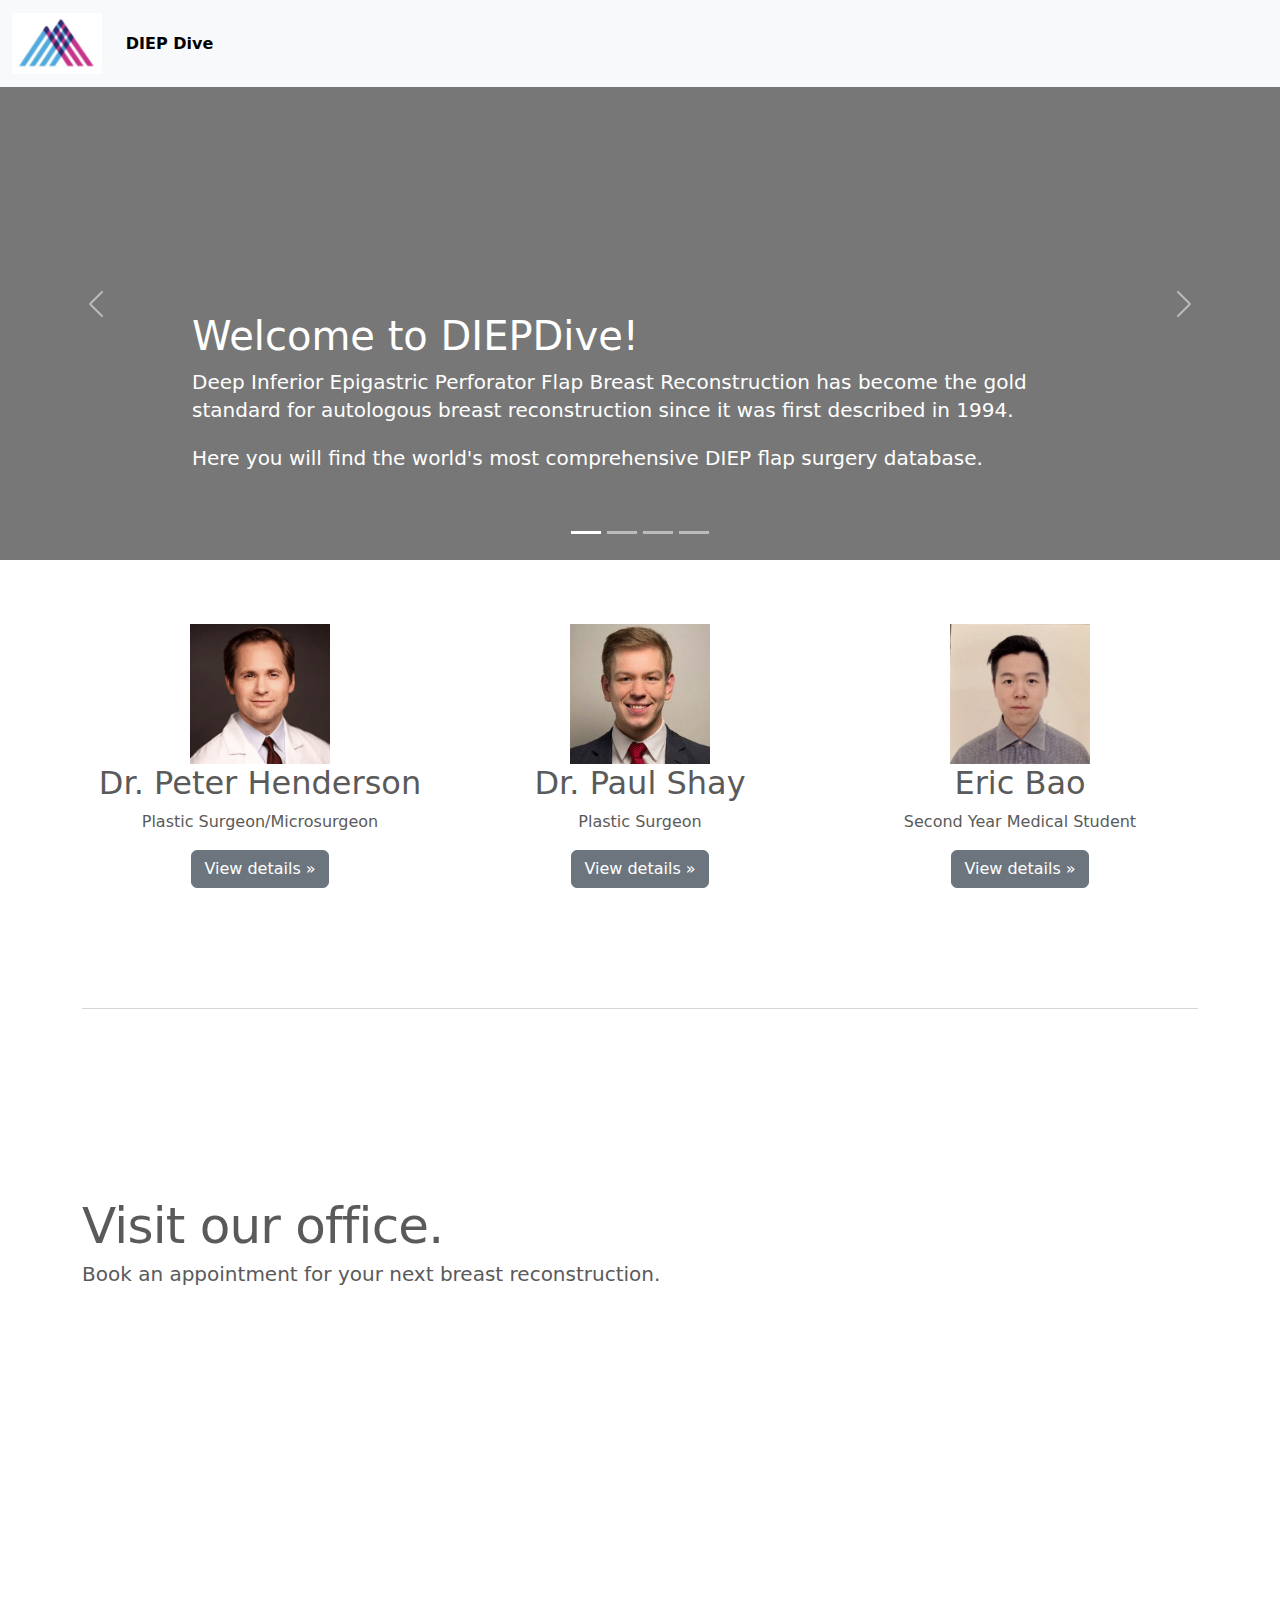
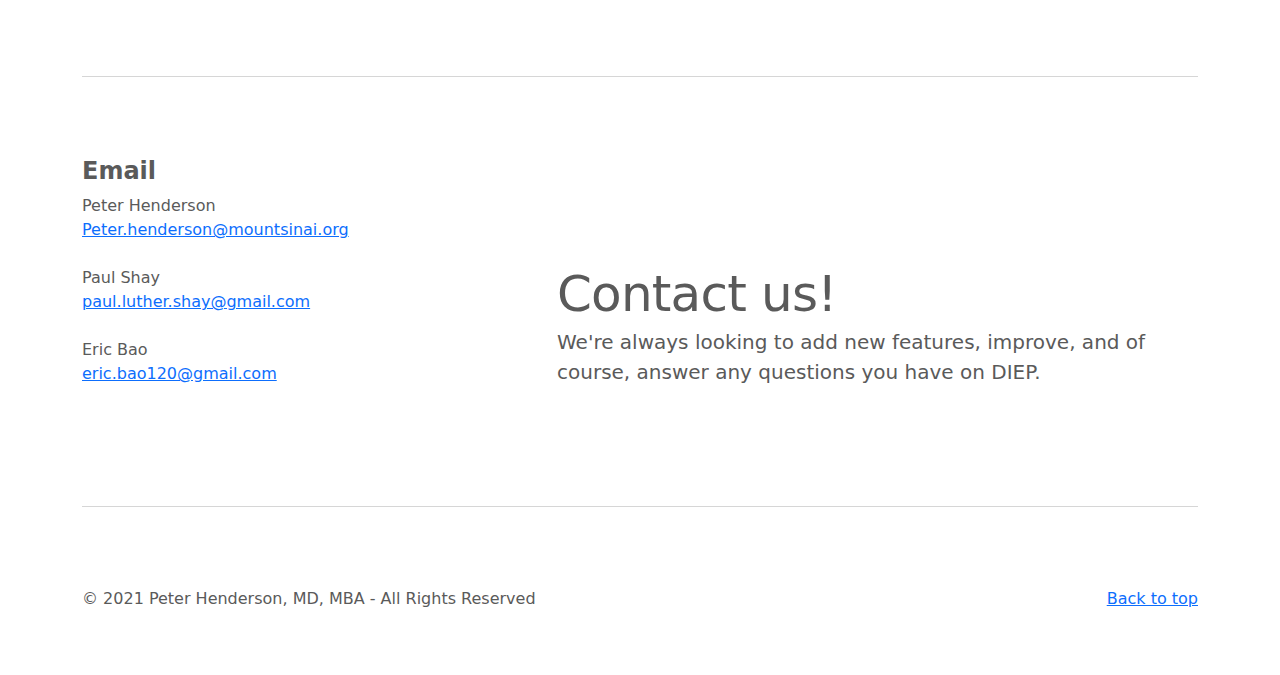
<file: index.html>
<!doctype html>
<html lang="en">
  <head>
    <meta charset="utf-8">
    <meta name="viewport" content="width=device-width, initial-scale=1">
    <meta name="description" content="">
    <title>DIEPDive Home</title>

<link href="assets/dist/css/bootstrap.min.css" rel="stylesheet">

    <style>
      .bd-placeholder-img {
        font-size: 1.125rem;
        text-anchor: middle;
        -webkit-user-select: none;
        -moz-user-select: none;
        user-select: none;
      }

      @media (min-width: 768px) {
        .bd-placeholder-img-lg {
          font-size: 3.5rem;
        }
      }

      .b-example-divider {
        height: 3rem;
        background-color: rgba(0, 0, 0, .1);
        border: solid rgba(0, 0, 0, .15);
        border-width: 1px 0;
        box-shadow: inset 0 .5em 1.5em rgba(0, 0, 0, .1), inset 0 .125em .5em rgba(0, 0, 0, .15);
      }

      .b-example-vr {
        flex-shrink: 0;
        width: 1.5rem;
        height: 100vh;
      }

      .bi {
        vertical-align: -.125em;
        fill: currentColor;
      }

      .nav-scroller {
        position: relative;
        z-index: 2;
        height: 2.75rem;
        overflow-y: hidden;
      }

      .nav-scroller .nav {
        display: flex;
        flex-wrap: nowrap;
        padding-bottom: 1rem;
        margin-top: -1px;
        overflow-x: auto;
        text-align: center;
        white-space: nowrap;
        -webkit-overflow-scrolling: touch;
      }
    </style>

    
    <!-- Custom styles for this template -->
    <link href="carousel.css" rel="stylesheet">
  </head>
  <body>
    
<header>
  <nav class="navbar navbar-expand-md navbar-dark fixed-top bg-light">
    <div class="container-fluid">
      <div class="navbar-brand">
        <span class="navbar-logo">
            <a href="index.html">
                <img src="assets/images/mtsinai-96x65.png" alt="Mobirise" style="height: 3.8rem;">
            </a>
        </span>
      <!-- <a class="navbar-brand" href="#">Carousel</a> 
      <button class="navbar-toggler" type="button" data-bs-toggle="collapse" data-bs-target="#navbarCollapse" aria-controls="navbarCollapse" aria-expanded="false" aria-label="Toggle navigation">
        <span class="navbar-toggler-icon"></span>
      </button>
      <div class="collapse navbar-collapse" id="navbarCollapse">
        <ul class="navbar-nav me-auto mb-2 mb-md-0">
          <li class="nav-item">
            <a class="nav-link active" aria-current="page" href="#">Home</a>
          </li>
          <li class="nav-item">
            <a class="nav-link" href="#">Link</a>
          </li>
          <li class="nav-item">
            <a class="nav-link disabled">Disabled</a>
          </li>
        </ul> 
        <form class="d-flex" role="search">
          <input class="form-control me-2" type="search" placeholder="Search" aria-label="Search">
          <button class="btn btn-outline-success" type="submit">Search</button>
        </form> -->
      </div>
      <div class="collapse navbar-collapse" id="navbarSupportedContent">
        <ul class="navbar-nav nav-dropdown nav-left" data-app-modern-menu="true">
            <li class="nav-item"><a class="nav-link link text-black text-primary display-4" href="index.html"><strong>DIEP Dive</strong></a></li>
        </ul>
      </div>
      <!-- <div class="collapse navbar-collapse" id="navbarSupportedContent">
        <ul class="navbar-nav nav-dropdown nav-right" data-app-modern-menu="true">
          <li class="nav-item"><a class="nav-link link text-black text-primary display-4" href="index.html">Home</a></li>
        </ul>
      </div> -->
    </div>
  </nav>
</header>

<main>

  <div id="myCarousel" class="carousel slide" data-bs-ride="carousel">
    <div class="carousel-indicators">
      <button type="button" data-bs-target="#myCarousel" data-bs-slide-to="0" class="active" aria-current="true" aria-label="Slide 1"></button>
      <button type="button" data-bs-target="#myCarousel" data-bs-slide-to="1" aria-label="Slide 2"></button>
      <button type="button" data-bs-target="#myCarousel" data-bs-slide-to="2" aria-label="Slide 3"></button>
      <button type="button" data-bs-target="#myCarousel" data-bs-slide-to="3" aria-label="Slide 4"></button>
    </div>
    <div class="carousel-inner">
      <div class="carousel-item active">
        <svg class="bd-placeholder-img" width="100%" height="100%" xmlns="http://www.w3.org/2000/svg" aria-hidden="true" preserveAspectRatio="xMidYMid slice" focusable="false"><rect width="100%" height="100%" fill="#777"/></svg>

        <div class="container">
          <div class="carousel-caption text-start">
            <h1>Welcome to DIEPDive!</h1>
            <p>Deep Inferior Epigastric Perforator Flap Breast Reconstruction has become the gold standard for autologous breast reconstruction since it was first described in 1994. </p>
            <p>Here you will find the world's most comprehensive DIEP flap surgery database.</p>
            <!-- <p><a class="btn btn-lg btn-primary" href="#">View Article</a></p> -->
          </div>
        </div>
      </div>

      <div class="carousel-item">
        <svg class="bd-placeholder-img" width="100%" height="100%" xmlns="http://www.w3.org/2000/svg" aria-hidden="true" preserveAspectRatio="xMidYMid slice" focusable="false"><rect width="100%" height="100%" fill="#777"/></svg>

        <div class="container">
          <div class="carousel-caption">
            <h1 style="color:black">Featured Article of the Day</h1>
            <h2>A clinical review of 9 years of free perforator flap breast reconstructions: An analysis of 675 flaps and the influence of new techniques on clinical practice</h2>
            <p>Acosta, Rafael; Smit, Jeroen M.; Audolfsson, Thorir; Darcy, Catharine M.; Enajat, Morteza; Kildal, Morten ; Liss, Anders G.</p>
            <p><a class="btn btn-lg btn-primary" href="https://www.thieme-connect.de/products/ejournals/abstract/10.1055/s-0030-1267835" target="_blank">View Article</a></p>
          </div>
        </div>
      </div>

      <div class="carousel-item">
        <svg class="bd-placeholder-img" width="100%" height="100%" xmlns="http://www.w3.org/2000/svg" aria-hidden="true" preserveAspectRatio="xMidYMid slice" focusable="false"><rect width="100%" height="100%" fill="#777"/></svg>

        <div class="container">
          <div class="carousel-caption">
            <h1>Lifetime Achievement Award</h1>
            <h2>Warren Rozen, MBBS BmedSC PGDipSurgAnat PhD FRCS</h2>
            <p>Dr. Warren Rozen specializes in general reconstruction and reconstructive microsurgery. He is a clinical professor at Monash University and head of Plastic & Reconstructive Surgery research at both Peninsula Health and Eastern Health</p>
            <p><a class="btn btn-lg btn-primary" href="https://orcid.org/0000-0002-4092-182X" target="_blank">View Research</a></p>
          </div>
        </div>
      </div>

      <div class="carousel-item">
        <svg class="bd-placeholder-img" width="100%" height="100%" xmlns="http://www.w3.org/2000/svg" aria-hidden="true" preserveAspectRatio="xMidYMid slice" focusable="false"><rect width="100%" height="100%" fill="#777"/></svg>

        <div class="container">
          <div class="carousel-caption text-end">
            <h1>DIEP Database</h1>
            <p>Discover past 26 years of DIEP breast reconstruction, ranging from clinical cases to surgical techniques.</p>
            <p><a class="btn btn-lg btn-primary" href="database.html" target="_blank">Browse Database</a></p>
          </div>
        </div>
      </div>

    </div>
    <button class="carousel-control-prev" type="button" data-bs-target="#myCarousel" data-bs-slide="prev">
      <span class="carousel-control-prev-icon" aria-hidden="true"></span>
      <span class="visually-hidden">Previous</span>
    </button>
    <button class="carousel-control-next" type="button" data-bs-target="#myCarousel" data-bs-slide="next">
      <span class="carousel-control-next-icon" aria-hidden="true"></span>
      <span class="visually-hidden">Next</span>
    </button>
  </div>


  <!-- Marketing messaging and featurettes
  ================================================== -->
  <!-- Wrap the rest of the page in another container to center all the content. -->

  <div class="container marketing">

    <!-- Three columns of text below the carousel -->
    <div class="row">
      <div class="col-lg-4">
        <!-- <svg class="bd-placeholder-img rounded-circle" width="140" height="140" xmlns="http://www.w3.org/2000/svg" role="img" aria-label="Placeholder: 140x140" preserveAspectRatio="xMidYMid slice" focusable="false"><title>Placeholder</title><rect width="100%" height="100%" fill="#777"/><text x="50%" y="50%" fill="#777" dy=".3em">140x140</text></svg> -->
        <div class="image-wrap">
          <img src="assets/images/hendersonpic-670x674.png" alt="" width="140" height="140">
        </div>
        <h2 class="fw-normal">Dr. Peter Henderson</h2>
        <p>Plastic Surgeon/Microsurgeon</p>
        <p><a class="btn btn-secondary" href="peter_henderson.html">View details &raquo;</a></p>
      </div><!-- /.col-lg-4 -->
      <div class="col-lg-4">
        <!-- <svg class="bd-placeholder-img rounded-circle" width="140" height="140" xmlns="http://www.w3.org/2000/svg" role="img" aria-label="Placeholder: 140x140" preserveAspectRatio="xMidYMid slice" focusable="false"><title>Placeholder</title><rect width="100%" height="100%" fill="#777"/><text x="50%" y="50%" fill="#777" dy=".3em">140x140</text></svg> -->
        <div class="image-wrap">
          <img src="assets/images/paulpic-200x200.jpg" alt="" width="140" height="140">
        </div>
        <h2 class="fw-normal">Dr. Paul Shay</h2>
        <p>Plastic Surgeon</p>
        <p><a class="btn btn-secondary" href="paul_shay.html">View details &raquo;</a></p>
      </div><!-- /.col-lg-4 -->
      <div class="col-lg-4">
        <!-- <svg class="bd-placeholder-img rounded-circle" width="140" height="140" xmlns="http://www.w3.org/2000/svg" role="img" aria-label="Placeholder: 140x140" preserveAspectRatio="xMidYMid slice" focusable="false"><title>Placeholder</title><rect width="100%" height="100%" fill="#777"/><text x="50%" y="50%" fill="#777" dy=".3em">140x140</text></svg> -->
        <div class="image-wrap">
          <img src="assets/images/bao.eric.photo.2021-371x379.jpg" alt="" width="140" height="140">
        </div>
        <h2 class="fw-normal">Eric Bao</h2>
        <p>Second Year Medical Student</p>
        <p><a class="btn btn-secondary" href="eric_bao.html">View details &raquo;</a></p>
      </div><!-- /.col-lg-4 -->
    </div><!-- /.row -->


    <!-- START THE FEATURETTES -->

    <hr class="featurette-divider">

    <div class="row featurette">
      <div class="col-md-7">
        <h2 class="featurette-heading fw-normal lh-1">Visit our office.</h2>
        <p class="lead">Book an appointment for your next breast reconstruction.</p>
      </div>
      <!-- <div class="col-md-5">
        <svg class="bd-placeholder-img bd-placeholder-img-lg featurette-image img-fluid mx-auto" width="500" height="500" xmlns="http://www.w3.org/2000/svg" role="img" aria-label="Placeholder: 500x500" preserveAspectRatio="xMidYMid slice" focusable="false"><title>Placeholder</title><rect width="100%" height="100%" fill="#eee"/><text x="50%" y="50%" fill="#aaa" dy=".3em">500x500</text></svg>

      </div> -->
      <div class="col-md-5">
        <div class="google-map"><iframe width="500" height="500" src="https://www.google.com/maps/embed/v1/place?key=AIzaSyDk89J4FSunMF33ruMVWJaJht_Ro0kvoXs&amp;q=10 Union Square E #2LNew York, NY 10003" allowfullscreen="true"></iframe></div>
      </div>
    </div>

    <hr class="featurette-divider">

    <div class="row featurette">
      <div class="col-md-7 order-md-2">
        <h2 class="featurette-heading fw-normal lh-1">Contact us!</h2>
        <p class="lead">We're always looking to add new features, improve, and of course, answer any questions you have on DIEP.</p>
      </div>
      <!-- <div class="col-md-5 order-md-1">
        <svg class="bd-placeholder-img bd-placeholder-img-lg featurette-image img-fluid mx-auto" width="500" height="500" xmlns="http://www.w3.org/2000/svg" role="img" aria-label="Placeholder: 500x500" preserveAspectRatio="xMidYMid slice" focusable="false"><title>Placeholder</title><rect width="100%" height="100%" fill="#eee"/><text x="50%" y="50%" fill="#aaa" dy=".3em">500x500</text></svg>

      </div> -->
      <div class="card-wrapper col-md-5 order-md-1">
        <div class="card-box align-center">
            <!-- <div class="image-wrapper">
                <span class="mbr-iconfont mobi-mbri-letter mobi-mbri"></span>
            </div> -->
            <h4>
                <strong>Email</strong>
            </h4>
            <p>Peter Henderson<br><a href="mailto:Peter.henderson@mountsinai.org" class="text-primary">Peter.henderson@mountsinai.org</a><br><br>Paul Shay<br><a href="mailto:paul.luther.shay@gmail.com" class="text-primary">paul.luther.shay@gmail.com</a><br><br>Eric Bao<br><a href="mailto:eric.bao120@gmail.com" class="text-primary">eric.bao120@gmail.com</a><br><br></p>
            
        </div>
      </div>
    </div>

    <!-- <hr class="featurette-divider">

    <div class="row featurette">
      <div class="col-md-7">
        <h2 class="featurette-heading fw-normal lh-1">Contact Us!</h2>
        <p class="lead">We're always looking to add new features, improve, and of course, answer any questions you might have on DIEP. </p>
      </div>
      <div class="col-md-5">
        <svg class="bd-placeholder-img bd-placeholder-img-lg featurette-image img-fluid mx-auto" width="500" height="500" xmlns="http://www.w3.org/2000/svg" role="img" aria-label="Placeholder: 500x500" preserveAspectRatio="xMidYMid slice" focusable="false"><title>Placeholder</title><rect width="100%" height="100%" fill="#eee"/><text x="50%" y="50%" fill="#aaa" dy=".3em">500x500</text></svg>

      </div>
    </div> -->

    <hr class="featurette-divider">

    <!-- /END THE FEATURETTES -->

  </div><!-- /.container -->


  <!-- FOOTER -->
  <footer class="container">
    <p class="float-end"><a href="#">Back to top</a></p>
    <p>&copy; 2021 Peter Henderson, MD, MBA - All Rights Reserved </p>
  </footer>
</main>


    <script src="assets/dist/js/bootstrap.bundle.min.js"></script>

      
  </body>
</html>
</file>
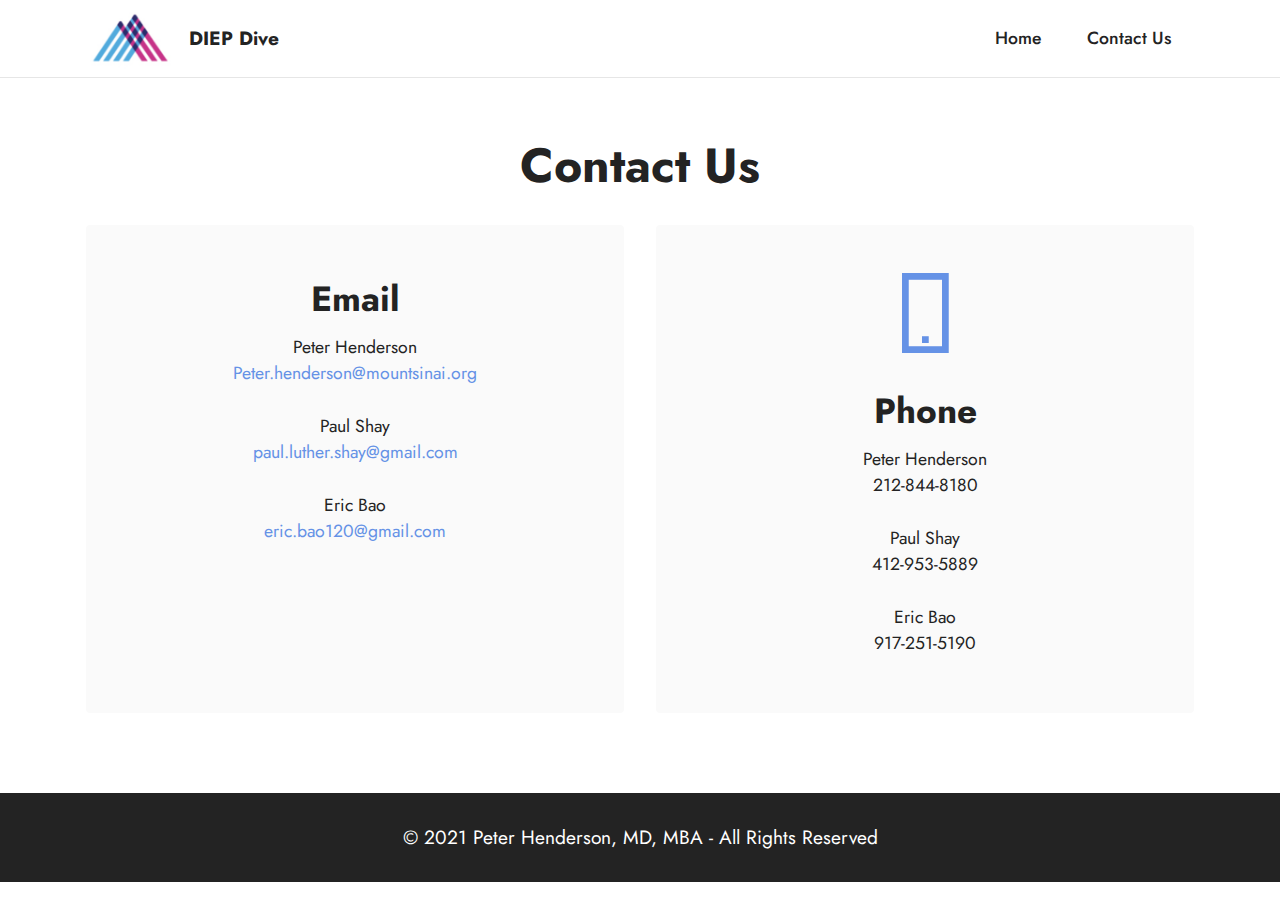
<file: contact.html>
<!DOCTYPE html>
<html  >
<head>
  <!-- Site made with Mobirise Website Builder v5.3.10, https://mobirise.com -->
  <meta charset="UTF-8">
  <meta http-equiv="X-UA-Compatible" content="IE=edge">
  <meta name="generator" content="Mobirise v5.3.10, mobirise.com">
  <meta name="viewport" content="width=device-width, initial-scale=1, minimum-scale=1">
  <link rel="shortcut icon" href="assets/images/mtsinai-96x65.png" type="image/x-icon">
  <meta name="description" content="">
  
  
  <title>Contact Us</title>
  <link rel="stylesheet" href="assets/web/assets/mobirise-icons2/mobirise2.css">
  <link rel="stylesheet" href="assets/tether/tether.min.css">
  <link rel="stylesheet" href="assets/bootstrap/css/bootstrap.min.css">
  <link rel="stylesheet" href="assets/bootstrap/css/bootstrap-grid.min.css">
  <link rel="stylesheet" href="assets/bootstrap/css/bootstrap-reboot.min.css">
  <link rel="stylesheet" href="assets/dropdown/css/style.css">
  <link rel="stylesheet" href="assets/socicon/css/styles.css">
  <link rel="stylesheet" href="assets/theme/css/style.css">
  <link rel="preload" href="https://fonts.googleapis.com/css?family=Jost:100,200,300,400,500,600,700,800,900,100i,200i,300i,400i,500i,600i,700i,800i,900i&display=swap" as="style" onload="this.onload=null;this.rel='stylesheet'">
  <noscript><link rel="stylesheet" href="https://fonts.googleapis.com/css?family=Jost:100,200,300,400,500,600,700,800,900,100i,200i,300i,400i,500i,600i,700i,800i,900i&display=swap"></noscript>
  <link rel="preload" as="style" href="assets/mobirise/css/mbr-additional.css"><link rel="stylesheet" href="assets/mobirise/css/mbr-additional.css" type="text/css">
  
  
  
  
</head>
<body>
  
  <section class="menu cid-s48OLK6784" once="menu" id="menu1-w">
    
    <nav class="navbar navbar-dropdown navbar-fixed-top navbar-expand-lg">
        <div class="container">
            <div class="navbar-brand">
                <span class="navbar-logo">
                    <a href="index.html">
                        <img src="assets/images/mtsinai-96x65.png" alt="Mobirise" style="height: 3.8rem;">
                    </a>
                </span>
                <span class="navbar-caption-wrap"><a class="navbar-caption text-black text-primary display-7" href="index.html">DIEP Dive</a></span>
            </div>
            <button class="navbar-toggler" type="button" data-toggle="collapse" data-target="#navbarSupportedContent" aria-controls="navbarNavAltMarkup" aria-expanded="false" aria-label="Toggle navigation">
                <div class="hamburger">
                    <span></span>
                    <span></span>
                    <span></span>
                    <span></span>
                </div>
            </button>
            <div class="collapse navbar-collapse" id="navbarSupportedContent">
                <ul class="navbar-nav nav-dropdown nav-right" data-app-modern-menu="true"><li class="nav-item"><a class="nav-link link text-black text-primary display-4" href="index.html">Home</a></li>
                    <li class="nav-item"><a class="nav-link link text-black text-primary display-4" href="contact.html">Contact Us<br></a></li></ul>
                
                
            </div>
        </div>
    </nav>

</section>

<section class="contacts1 cid-sCoKvEWv3b" id="contacts1-18">

    

    
    <div class="container">
        <div class="mbr-section-head">
            <h3 class="mbr-section-title mbr-fonts-style align-center mb-0 display-2">
                <strong>Contact Us</strong></h3>
            
        </div>
        <div class="row justify-content-center mt-4">
            <div class="card col-12 col-lg-6">
                <div class="card-wrapper">
                    <div class="card-box align-center">
                        <!-- <div class="image-wrapper">
                            <span class="mbr-iconfont mobi-mbri-letter mobi-mbri"></span>
                        </div> -->
                        <h4 class="card-title mbr-fonts-style mb-2 display-5">
                            <strong>Email</strong>
                        </h4>
                        <p class="mbr-text mbr-fonts-style mb-2 display-4">Peter Henderson<br><a href="mailto:Peter.henderson@mountsinai.org" class="text-primary">Peter.henderson@mountsinai.org</a><br><br>Paul Shay<br><a href="mailto:paul.luther.shay@gmail.com" class="text-primary">paul.luther.shay@gmail.com</a><br><br>Eric Bao<br><a href="mailto:eric.bao120@gmail.com" class="text-primary">eric.bao120@gmail.com</a><br><br></p>
                        
                    </div>
                </div>
            </div>
            <div class="card col-12 col-lg-6">
                <div class="card-wrapper">
                    <div class="card-box align-center">
                        <div class="image-wrapper">
                            <span class="mbr-iconfont mobi-mbri-mobile-2 mobi-mbri"></span>
                        </div>
                        <h4 class="card-title mbr-fonts-style align-center mb-2 display-5">
                            <strong>Phone</strong>
                        </h4>
                        <p class="mbr-text mbr-fonts-style mb-2 display-4">Peter Henderson<br>212-844-8180<br><br>Paul Shay<br>412-953-5889<br><br>Eric Bao<br>917-251-5190</p>
                        
                    </div>
                </div>
            </div>
        </div>
    </div>
</section>

<section class="footer7 cid-sC1Hw67e0x" once="footers" id="footer7-12">

    

    

    <div class="container">
        <div class="media-container-row align-center mbr-white">
            <div class="col-12">
                <p class="mbr-text mb-0 mbr-fonts-style display-7">
                    © 2021 Peter Henderson, MD, MBA - All Rights Reserved
                </p>
            </div>
        </div>
    </div>
</section>
  
</body>
</html>
</file>
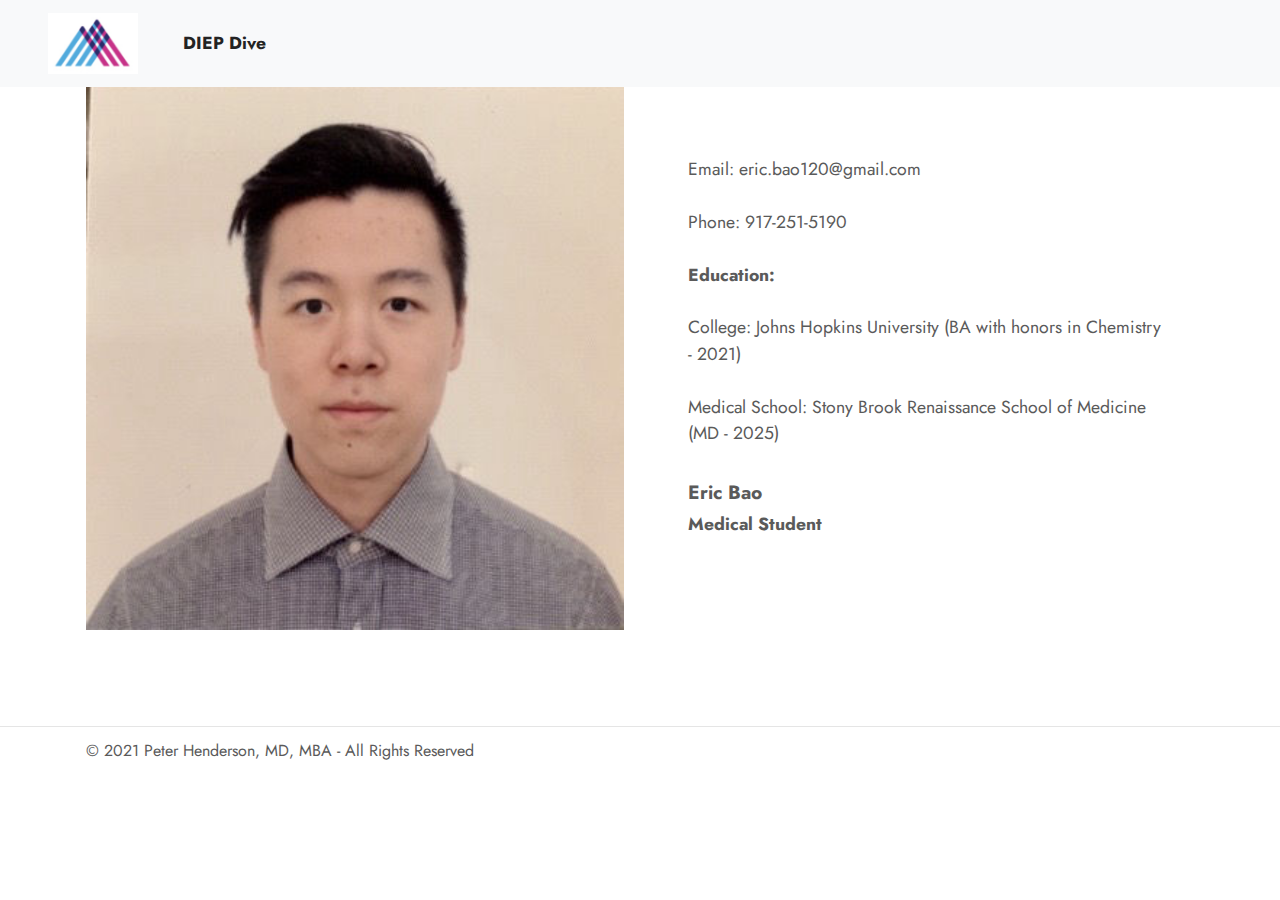
<file: eric_bao.html>
<!DOCTYPE html>
<html  >
<head>
  <!-- Site made with Mobirise Website Builder v5.3.10, https://mobirise.com -->
  <meta charset="UTF-8">
  <meta http-equiv="X-UA-Compatible" content="IE=edge">
  <meta name="generator" content="Mobirise v5.3.10, mobirise.com">
  <meta name="viewport" content="width=device-width, initial-scale=1, minimum-scale=1">
  <link rel="shortcut icon" href="assets/images/mtsinai-96x65.png" type="image/x-icon">
  <meta name="description" content="">
  
  
  <title>Eric Bao</title>
  <link rel="stylesheet" href="assets/tether/tether.min.css">
  <link rel="stylesheet" href="assets/bootstrap/css/bootstrap.min.css">
  <link rel="stylesheet" href="assets/bootstrap/css/bootstrap-grid.min.css">
  <link rel="stylesheet" href="assets/bootstrap/css/bootstrap-reboot.min.css">
  <link rel="stylesheet" href="assets/dropdown/css/style.css">
  <link rel="stylesheet" href="assets/socicon/css/styles.css">
  <link rel="stylesheet" href="assets/theme/css/style.css">
  <link rel="preload" href="https://fonts.googleapis.com/css?family=Jost:100,200,300,400,500,600,700,800,900,100i,200i,300i,400i,500i,600i,700i,800i,900i&display=swap" as="style" onload="this.onload=null;this.rel='stylesheet'">
  <noscript><link rel="stylesheet" href="https://fonts.googleapis.com/css?family=Jost:100,200,300,400,500,600,700,800,900,100i,200i,300i,400i,500i,600i,700i,800i,900i&display=swap"></noscript>
  <link rel="preload" as="style" href="assets/mobirise/css/mbr-additional.css"><link rel="stylesheet" href="assets/mobirise/css/mbr-additional.css" type="text/css">
  
  <style>
    body {
        padding-bottom: 3rem;
        color: #5a5a5a;
    }
  </style>
  
  
</head>
<body>
  
    <header>
        <nav class="navbar navbar-expand-md navbar-dark fixed-top bg-light">
          <div class="container-fluid">
            <div class="navbar-brand">
              <span class="navbar-logo">
                  <a href="index.html">
                      <img src="assets/images/mtsinai-96x65.png" alt="Mobirise" style="height: 3.8rem;">
                  </a>
              </span>
            <!-- <a class="navbar-brand" href="#">Carousel</a> 
            <button class="navbar-toggler" type="button" data-bs-toggle="collapse" data-bs-target="#navbarCollapse" aria-controls="navbarCollapse" aria-expanded="false" aria-label="Toggle navigation">
              <span class="navbar-toggler-icon"></span>
            </button>
            <div class="collapse navbar-collapse" id="navbarCollapse">
              <ul class="navbar-nav me-auto mb-2 mb-md-0">
                <li class="nav-item">
                  <a class="nav-link active" aria-current="page" href="#">Home</a>
                </li>
                <li class="nav-item">
                  <a class="nav-link" href="#">Link</a>
                </li>
                <li class="nav-item">
                  <a class="nav-link disabled">Disabled</a>
                </li>
              </ul> 
              <form class="d-flex" role="search">
                <input class="form-control me-2" type="search" placeholder="Search" aria-label="Search">
                <button class="btn btn-outline-success" type="submit">Search</button>
              </form> -->
            </div>
            <div class="collapse navbar-collapse" id="navbarSupportedContent">
              <ul class="navbar-nav nav-dropdown nav-left" data-app-modern-menu="true">
                  <li class="nav-item"><a class="nav-link link text-black text-primary display-4" href="index.html"><strong>DIEP Dive</strong></a></li>
              </ul>
            </div>
            <!-- <div class="collapse navbar-collapse" id="navbarSupportedContent">
              <ul class="navbar-nav nav-dropdown nav-right" data-app-modern-menu="true">
                <li class="nav-item"><a class="nav-link link text-black text-primary display-4" href="index.html">Home</a></li>
              </ul>
            </div> -->
          </div>
        </nav>
      </header>

<section class="testimonials1 cid-sCoFoDxpa3" id="testimonials1-16">
    

    
    <div class="container">
        
        <div class="row align-items-center">
            <div class="col-12 col-md-6">
                <div class="image-wrapper">
                    <img src="assets/images/bao.eric.photo.2021-371x379.jpg" alt="Mobirise">
                </div>
            </div>
            <div class="col-12 col-md">
                <div class="text-wrapper">
                    <p class="mbr-text mbr-fonts-style mb-4 display-4">Email: eric.bao120@gmail.com<br><br>Phone: 917-251-5190<br><br><strong>Education:</strong><br><br>College: Johns Hopkins University (BA with honors in Chemistry - 2021)<br><br>Medical School: Stony Brook Renaissance School of Medicine (MD - 2025)</p>
                    <p class="name mbr-fonts-style mb-1 display-7">
                        <strong>Eric Bao</strong></p>
                    <p class="position mbr-fonts-style display-4"><strong>Medical Student</strong></p>
                </div>
            </div>
        </div>
    </div>
</section>

<hr class="featurette-divider">

  <footer class="container">
    <p>&copy; 2021 Peter Henderson, MD, MBA - All Rights Reserved </p>
  </footer>
  
</body>
</html>
</file>
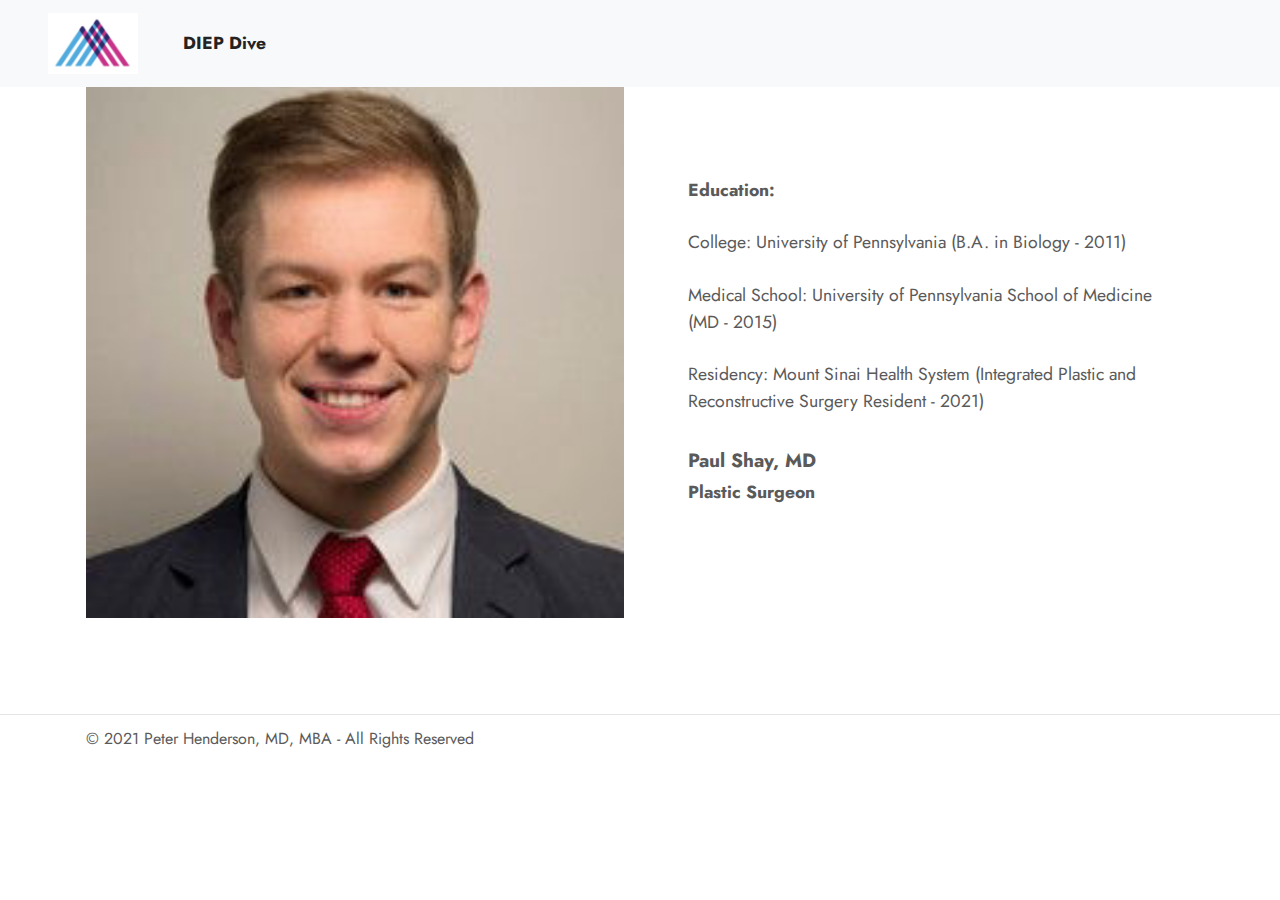
<file: paul_shay.html>
<!DOCTYPE html>
<html  >
<head>
  <!-- Site made with Mobirise Website Builder v5.3.10, https://mobirise.com -->
  <meta charset="UTF-8">
  <meta http-equiv="X-UA-Compatible" content="IE=edge">
  <meta name="generator" content="Mobirise v5.3.10, mobirise.com">
  <meta name="viewport" content="width=device-width, initial-scale=1, minimum-scale=1">
  <link rel="shortcut icon" href="assets/images/mtsinai-96x65.png" type="image/x-icon">
  <meta name="description" content="">
  
  
  <title>Paul Shay, MD</title>
  <link rel="stylesheet" href="assets/tether/tether.min.css">
  <link rel="stylesheet" href="assets/bootstrap/css/bootstrap.min.css">
  <link rel="stylesheet" href="assets/bootstrap/css/bootstrap-grid.min.css">
  <link rel="stylesheet" href="assets/bootstrap/css/bootstrap-reboot.min.css">
  <link rel="stylesheet" href="assets/dropdown/css/style.css">
  <link rel="stylesheet" href="assets/socicon/css/styles.css">
  <link rel="stylesheet" href="assets/theme/css/style.css">
  <link rel="preload" href="https://fonts.googleapis.com/css?family=Jost:100,200,300,400,500,600,700,800,900,100i,200i,300i,400i,500i,600i,700i,800i,900i&display=swap" as="style" onload="this.onload=null;this.rel='stylesheet'">
  <noscript><link rel="stylesheet" href="https://fonts.googleapis.com/css?family=Jost:100,200,300,400,500,600,700,800,900,100i,200i,300i,400i,500i,600i,700i,800i,900i&display=swap"></noscript>
  <link rel="preload" as="style" href="assets/mobirise/css/mbr-additional.css"><link rel="stylesheet" href="assets/mobirise/css/mbr-additional.css" type="text/css">
  
  <style>
    body {
        padding-bottom: 3rem;
        color: #5a5a5a;
    }
  </style>
  
  
</head>
<body>
  
    <header>
        <nav class="navbar navbar-expand-md navbar-dark fixed-top bg-light">
          <div class="container-fluid">
            <div class="navbar-brand">
              <span class="navbar-logo">
                  <a href="index.html">
                      <img src="assets/images/mtsinai-96x65.png" alt="Mobirise" style="height: 3.8rem;">
                  </a>
              </span>
            <!-- <a class="navbar-brand" href="#">Carousel</a> 
            <button class="navbar-toggler" type="button" data-bs-toggle="collapse" data-bs-target="#navbarCollapse" aria-controls="navbarCollapse" aria-expanded="false" aria-label="Toggle navigation">
              <span class="navbar-toggler-icon"></span>
            </button>
            <div class="collapse navbar-collapse" id="navbarCollapse">
              <ul class="navbar-nav me-auto mb-2 mb-md-0">
                <li class="nav-item">
                  <a class="nav-link active" aria-current="page" href="#">Home</a>
                </li>
                <li class="nav-item">
                  <a class="nav-link" href="#">Link</a>
                </li>
                <li class="nav-item">
                  <a class="nav-link disabled">Disabled</a>
                </li>
              </ul> 
              <form class="d-flex" role="search">
                <input class="form-control me-2" type="search" placeholder="Search" aria-label="Search">
                <button class="btn btn-outline-success" type="submit">Search</button>
              </form> -->
            </div>
            <div class="collapse navbar-collapse" id="navbarSupportedContent">
              <ul class="navbar-nav nav-dropdown nav-left" data-app-modern-menu="true">
                  <li class="nav-item"><a class="nav-link link text-black text-primary display-4" href="index.html"><strong>DIEP Dive</strong></a></li>
              </ul>
            </div>
            <!-- <div class="collapse navbar-collapse" id="navbarSupportedContent">
              <ul class="navbar-nav nav-dropdown nav-right" data-app-modern-menu="true">
                <li class="nav-item"><a class="nav-link link text-black text-primary display-4" href="index.html">Home</a></li>
              </ul>
            </div> -->
          </div>
        </nav>
      </header>

<section class="testimonials1 cid-sCoDGWxzUE" id="testimonials1-15">
    

    
    <div class="container">
        
        <div class="row align-items-center">
            <div class="col-12 col-md-6">
                <div class="image-wrapper">
                    <img src="assets/images/paulpic-200x200.jpg" alt="Mobirise">
                </div>
            </div>
            <div class="col-12 col-md">
                <div class="text-wrapper">
                    <p class="mbr-text mbr-fonts-style mb-4 display-4"><strong>Education:</strong><br><br>College: University of Pennsylvania (B.A. in Biology - 2011)<br><br>Medical School: University of Pennsylvania School of Medicine (MD - 2015)<br><br>Residency: Mount Sinai Health System (Integrated Plastic and Reconstructive Surgery Resident - 2021)</p>
                    <p class="name mbr-fonts-style mb-1 display-7">
                        <strong>Paul Shay, MD</strong></p>
                    <p class="position mbr-fonts-style display-4">
                        <strong>Plastic Surgeon</strong></p>
                </div>
            </div>
        </div>
    </div>
</section>

<hr class="featurette-divider">

<footer class="container">
    <p>&copy; 2021 Peter Henderson, MD, MBA - All Rights Reserved </p>
</footer>

</body>
</html>
</file>
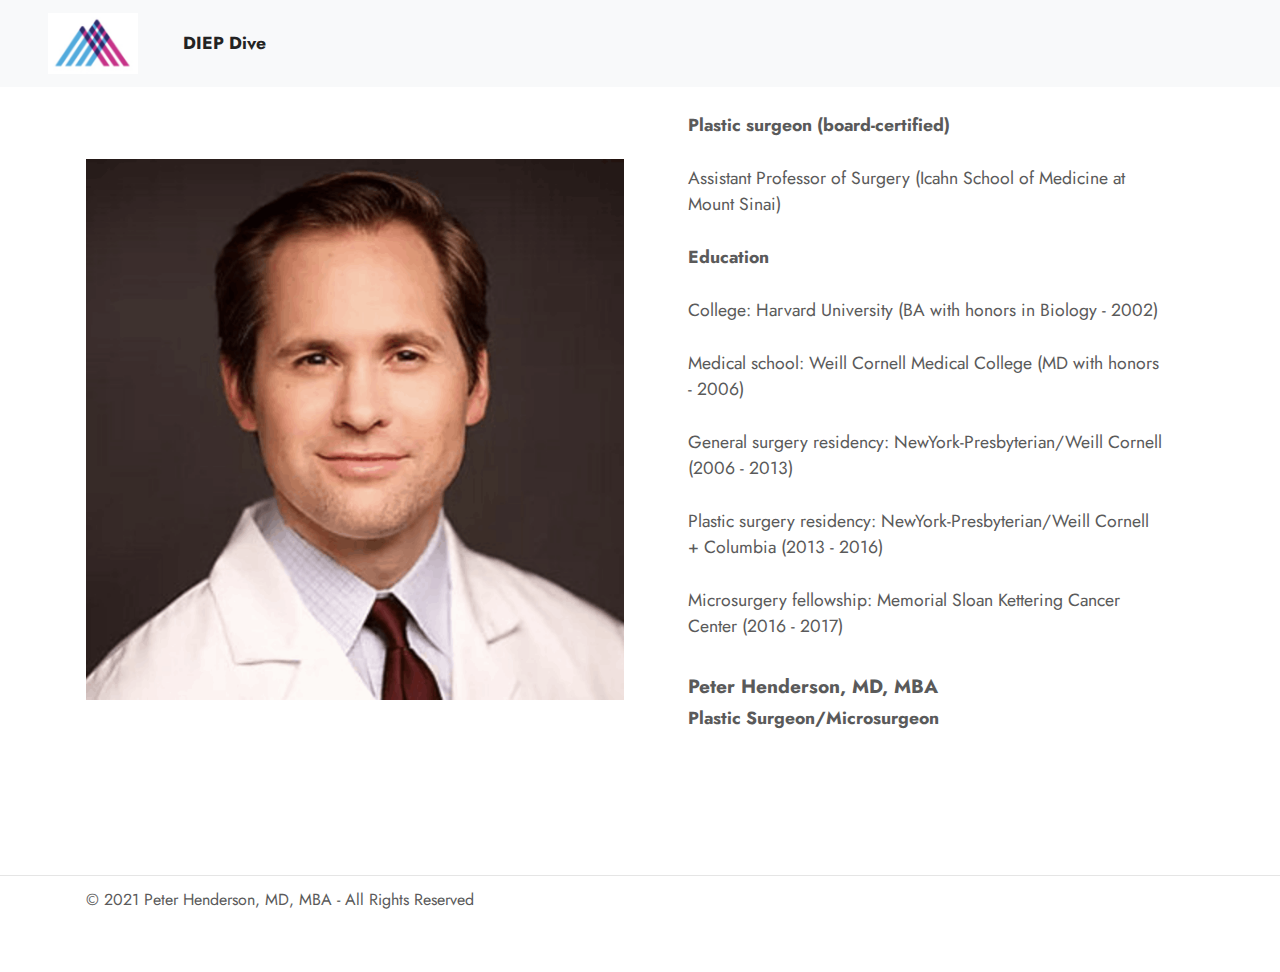
<file: peter_henderson.html>
<!DOCTYPE html>
<html  >
<head>
  <!-- Site made with Mobirise Website Builder v5.3.10, https://mobirise.com -->
  <meta charset="UTF-8">
  <meta http-equiv="X-UA-Compatible" content="IE=edge">
  <meta name="generator" content="Mobirise v5.3.10, mobirise.com">
  <meta name="viewport" content="width=device-width, initial-scale=1, minimum-scale=1">
  <link rel="shortcut icon" href="assets/images/mtsinai-96x65.png" type="image/x-icon">
  <meta name="description" content="">
  
  
  <title>Peter Henderson, MD</title>
  <link rel="stylesheet" href="assets/tether/tether.min.css">
  <link rel="stylesheet" href="assets/bootstrap/css/bootstrap.min.css">
  <link rel="stylesheet" href="assets/bootstrap/css/bootstrap-grid.min.css">
  <link rel="stylesheet" href="assets/bootstrap/css/bootstrap-reboot.min.css">
  <link rel="stylesheet" href="assets/dropdown/css/style.css">
  <link rel="stylesheet" href="assets/socicon/css/styles.css">
  <link rel="stylesheet" href="assets/theme/css/style.css">
  <link rel="preload" href="https://fonts.googleapis.com/css?family=Jost:100,200,300,400,500,600,700,800,900,100i,200i,300i,400i,500i,600i,700i,800i,900i&display=swap" as="style" onload="this.onload=null;this.rel='stylesheet'">
  <noscript><link rel="stylesheet" href="https://fonts.googleapis.com/css?family=Jost:100,200,300,400,500,600,700,800,900,100i,200i,300i,400i,500i,600i,700i,800i,900i&display=swap"></noscript>
  <link rel="preload" as="style" href="assets/mobirise/css/mbr-additional.css"><link rel="stylesheet" href="assets/mobirise/css/mbr-additional.css" type="text/css">
  
  <style>
    body {
        padding-bottom: 3rem;
        color: #5a5a5a;
    }
  </style>
  
  
</head>
<body>
  
    <header>
        <nav class="navbar navbar-expand-md navbar-dark fixed-top bg-light">
          <div class="container-fluid">
            <div class="navbar-brand">
              <span class="navbar-logo">
                  <a href="index.html">
                      <img src="assets/images/mtsinai-96x65.png" alt="Mobirise" style="height: 3.8rem;">
                  </a>
              </span>
            <!-- <a class="navbar-brand" href="#">Carousel</a> 
            <button class="navbar-toggler" type="button" data-bs-toggle="collapse" data-bs-target="#navbarCollapse" aria-controls="navbarCollapse" aria-expanded="false" aria-label="Toggle navigation">
              <span class="navbar-toggler-icon"></span>
            </button>
            <div class="collapse navbar-collapse" id="navbarCollapse">
              <ul class="navbar-nav me-auto mb-2 mb-md-0">
                <li class="nav-item">
                  <a class="nav-link active" aria-current="page" href="#">Home</a>
                </li>
                <li class="nav-item">
                  <a class="nav-link" href="#">Link</a>
                </li>
                <li class="nav-item">
                  <a class="nav-link disabled">Disabled</a>
                </li>
              </ul> 
              <form class="d-flex" role="search">
                <input class="form-control me-2" type="search" placeholder="Search" aria-label="Search">
                <button class="btn btn-outline-success" type="submit">Search</button>
              </form> -->
            </div>
            <div class="collapse navbar-collapse" id="navbarSupportedContent">
              <ul class="navbar-nav nav-dropdown nav-left" data-app-modern-menu="true">
                  <li class="nav-item"><a class="nav-link link text-black text-primary display-4" href="index.html"><strong>DIEP Dive</strong></a></li>
              </ul>
            </div>
            <!-- <div class="collapse navbar-collapse" id="navbarSupportedContent">
              <ul class="navbar-nav nav-dropdown nav-right" data-app-modern-menu="true">
                <li class="nav-item"><a class="nav-link link text-black text-primary display-4" href="index.html">Home</a></li>
              </ul>
            </div> -->
          </div>
        </nav>
      </header>

<section class="testimonials1 cid-sCoCT4OtC3" id="testimonials1-14">
    

    
    <div class="container">
        
        <div class="row align-items-center">
            <div class="col-12 col-md-6">
                <div class="image-wrapper">
                    <img src="assets/images/hendersonpic-670x674.png" alt="Mobirise">
                </div>
            </div>
            <div class="col-12 col-md">
                <div class="text-wrapper">
                    <p class="mbr-text mbr-fonts-style mb-4 display-4"><strong>Plastic surgeon (board-certified)  </strong><br><br>Assistant Professor of Surgery (Icahn School of Medicine at Mount Sinai)<br><br><strong>Education  </strong><br><br>College: Harvard University (BA with honors in Biology - 2002)  <br><br>Medical school: Weill Cornell Medical College (MD with honors - 2006)  <br><br>General surgery residency: NewYork-Presbyterian/Weill Cornell (2006 - 2013)  <br><br>Plastic surgery residency: NewYork-Presbyterian/Weill Cornell + Columbia (2013 - 2016)  <br><br>Microsurgery fellowship: Memorial Sloan Kettering Cancer Center (2016 - 2017)&nbsp;&nbsp;</p>
                    <p class="name mbr-fonts-style mb-1 display-7">
                        <strong>Peter Henderson, MD, MBA</strong></p>
                    <p class="position mbr-fonts-style display-4"><strong>Plastic Surgeon/Microsurgeon</strong></p>
                </div>
            </div>
        </div>
    </div>
</section>

<hr class="featurette-divider">

<footer class="container">
    <p>&copy; 2021 Peter Henderson, MD, MBA - All Rights Reserved </p>
</footer>
  
</body>
</html>
</file>
<file: carousel.css>
/* GLOBAL STYLES
-------------------------------------------------- */
/* Padding below the footer and lighter body text */

body {
  padding-top: 3rem;
  padding-bottom: 3rem;
  color: #5a5a5a;
}


/* CUSTOMIZE THE CAROUSEL
-------------------------------------------------- */

/* Carousel base class */
.carousel {
  margin-bottom: 4rem;
}
/* Since positioning the image, we need to help out the caption */
.carousel-caption {
  bottom: 3rem;
  z-index: 10;
}

/* Declare heights because of positioning of img element */
.carousel-item {
  height: 32rem;
}


/* MARKETING CONTENT
-------------------------------------------------- */

/* Center align the text within the three columns below the carousel */
.marketing .col-lg-4 {
  margin-bottom: 1.5rem;
  text-align: center;
}
/* rtl:begin:ignore */
.marketing .col-lg-4 p {
  margin-right: .75rem;
  margin-left: .75rem;
}
/* rtl:end:ignore */


/* Featurettes
------------------------- */

.featurette-divider {
  margin: 5rem 0; /* Space out the Bootstrap <hr> more */
}

/* Thin out the marketing headings */
/* rtl:begin:remove */
.featurette-heading {
  letter-spacing: -.05rem;
}

/* rtl:end:remove */

/* RESPONSIVE CSS
-------------------------------------------------- */

@media (min-width: 40em) {
  /* Bump up size of carousel content */
  .carousel-caption p {
    margin-bottom: 1.25rem;
    font-size: 1.25rem;
    line-height: 1.4;
  }

  .featurette-heading {
    font-size: 50px;
  }
}

@media (min-width: 62em) {
  .featurette-heading {
    margin-top: 7rem;
  }
}
</file>
<file: assets/web/assets/mobirise-icons2/mobirise2.css>
@font-face {
  font-family: 'Moririse2';
  font-display: swap;
  src:  url('mobirise2.eot?f2bix4');
  src:  url('mobirise2.eot?f2bix4#iefix') format('embedded-opentype'),
    url('mobirise2.ttf?f2bix4') format('truetype'),
    url('mobirise2.woff?f2bix4') format('woff'),
    url('mobirise2.svg?f2bix4#mobirise2') format('svg');
  font-weight: normal;
  font-style: normal;
}

[class^="mobi-"], [class*=" mobi-"] {
  /* use !important to prevent issues with browser extensions that change fonts */
  font-family: 'Moririse2' !important;
  speak: none;
  font-style: normal;
  font-weight: normal;
  font-variant: normal;
  text-transform: none;
  line-height: 1;

  /* Better Font Rendering =========== */
  -webkit-font-smoothing: antialiased;
  -moz-osx-font-smoothing: grayscale;
}

.mobi-mbri-add-submenu:before {
  content: "\e900";
}
.mobi-mbri-alert:before {
  content: "\e901";
}
.mobi-mbri-align-center:before {
  content: "\e902";
}
.mobi-mbri-align-justify:before {
  content: "\e903";
}
.mobi-mbri-align-left:before {
  content: "\e904";
}
.mobi-mbri-align-right:before {
  content: "\e905";
}
.mobi-mbri-android:before {
  content: "\e906";
}
.mobi-mbri-apple:before {
  content: "\e907";
}
.mobi-mbri-arrow-down:before {
  content: "\e908";
}
.mobi-mbri-arrow-next:before {
  content: "\e909";
}
.mobi-mbri-arrow-prev:before {
  content: "\e90a";
}
.mobi-mbri-arrow-up:before {
  content: "\e90b";
}
.mobi-mbri-bold:before {
  content: "\e90c";
}
.mobi-mbri-bookmark:before {
  content: "\e90d";
}
.mobi-mbri-bootstrap:before {
  content: "\e90e";
}
.mobi-mbri-briefcase:before {
  content: "\e90f";
}
.mobi-mbri-browse:before {
  content: "\e910";
}
.mobi-mbri-bulleted-list:before {
  content: "\e911";
}
.mobi-mbri-calendar:before {
  content: "\e912";
}
.mobi-mbri-camera:before {
  content: "\e913";
}
.mobi-mbri-cart-add:before {
  content: "\e914";
}
.mobi-mbri-cart-full:before {
  content: "\e915";
}
.mobi-mbri-cash:before {
  content: "\e916";
}
.mobi-mbri-change-style:before {
  content: "\e917";
}
.mobi-mbri-chat:before {
  content: "\e918";
}
.mobi-mbri-clock:before {
  content: "\e919";
}
.mobi-mbri-close:before {
  content: "\e91a";
}
.mobi-mbri-cloud:before {
  content: "\e91b";
}
.mobi-mbri-code:before {
  content: "\e91c";
}
.mobi-mbri-contact-form:before {
  content: "\e91d";
}
.mobi-mbri-credit-card:before {
  content: "\e91e";
}
.mobi-mbri-cursor-click:before {
  content: "\e91f";
}
.mobi-mbri-cust-feedback:before {
  content: "\e920";
}
.mobi-mbri-database:before {
  content: "\e921";
}
.mobi-mbri-delivery:before {
  content: "\e922";
}
.mobi-mbri-desktop:before {
  content: "\e923";
}
.mobi-mbri-devices:before {
  content: "\e924";
}
.mobi-mbri-down:before {
  content: "\e925";
}
.mobi-mbri-download-2:before {
  content: "\e926";
}
.mobi-mbri-download:before {
  content: "\e927";
}
.mobi-mbri-drag-n-drop-2:before {
  content: "\e928";
}
.mobi-mbri-drag-n-drop:before {
  content: "\e929";
}
.mobi-mbri-edit-2:before {
  content: "\e92a";
}
.mobi-mbri-edit:before {
  content: "\e92b";
}
.mobi-mbri-error:before {
  content: "\e92c";
}
.mobi-mbri-extension:before {
  content: "\e92d";
}
.mobi-mbri-features:before {
  content: "\e92e";
}
.mobi-mbri-file:before {
  content: "\e92f";
}
.mobi-mbri-flag:before {
  content: "\e930";
}
.mobi-mbri-folder:before {
  content: "\e931";
}
.mobi-mbri-gift:before {
  content: "\e932";
}
.mobi-mbri-github:before {
  content: "\e933";
}
.mobi-mbri-globe-2:before {
  content: "\e934";
}
.mobi-mbri-globe:before {
  content: "\e935";
}
.mobi-mbri-growing-chart:before {
  content: "\e936";
}
.mobi-mbri-hearth:before {
  content: "\e937";
}
.mobi-mbri-help:before {
  content: "\e938";
}
.mobi-mbri-home:before {
  content: "\e939";
}
.mobi-mbri-hot-cup:before {
  content: "\e93a";
}
.mobi-mbri-idea:before {
  content: "\e93b";
}
.mobi-mbri-image-gallery:before {
  content: "\e93c";
}
.mobi-mbri-image-slider:before {
  content: "\e93d";
}
.mobi-mbri-info:before {
  content: "\e93e";
}
.mobi-mbri-italic:before {
  content: "\e93f";
}
.mobi-mbri-key:before {
  content: "\e940";
}
.mobi-mbri-laptop:before {
  content: "\e941";
}
.mobi-mbri-layers:before {
  content: "\e942";
}
.mobi-mbri-left-right:before {
  content: "\e943";
}
.mobi-mbri-left:before {
  content: "\e944";
}
.mobi-mbri-letter:before {
  content: "\e945";
}
.mobi-mbri-like:before {
  content: "\e946";
}
.mobi-mbri-link:before {
  content: "\e947";
}
.mobi-mbri-lock:before {
  content: "\e948";
}
.mobi-mbri-login:before {
  content: "\e949";
}
.mobi-mbri-logout:before {
  content: "\e94a";
}
.mobi-mbri-magic-stick:before {
  content: "\e94b";
}
.mobi-mbri-map-pin:before {
  content: "\e94c";
}
.mobi-mbri-menu:before {
  content: "\e94d";
}
.mobi-mbri-mobile-2:before {
  content: "\e94e";
}
.mobi-mbri-mobile-horizontal:before {
  content: "\e94f";
}
.mobi-mbri-mobile:before {
  content: "\e950";
}
.mobi-mbri-mobirise:before {
  content: "\e951";
}
.mobi-mbri-more-horizontal:before {
  content: "\e952";
}
.mobi-mbri-more-vertical:before {
  content: "\e953";
}
.mobi-mbri-music:before {
  content: "\e954";
}
.mobi-mbri-new-file:before {
  content: "\e955";
}
.mobi-mbri-numbered-list:before {
  content: "\e956";
}
.mobi-mbri-opened-folder:before {
  content: "\e957";
}
.mobi-mbri-pages:before {
  content: "\e958";
}
.mobi-mbri-paper-plane:before {
  content: "\e959";
}
.mobi-mbri-paperclip:before {
  content: "\e95a";
}
.mobi-mbri-phone:before {
  content: "\e95b";
}
.mobi-mbri-photo:before {
  content: "\e95c";
}
.mobi-mbri-photos:before {
  content: "\e95d";
}
.mobi-mbri-pin:before {
  content: "\e95e";
}
.mobi-mbri-play:before {
  content: "\e95f";
}
.mobi-mbri-plus:before {
  content: "\e960";
}
.mobi-mbri-preview:before {
  content: "\e961";
}
.mobi-mbri-print:before {
  content: "\e962";
}
.mobi-mbri-protect:before {
  content: "\e963";
}
.mobi-mbri-question:before {
  content: "\e964";
}
.mobi-mbri-quote-left:before {
  content: "\e965";
}
.mobi-mbri-quote-right:before {
  content: "\e966";
}
.mobi-mbri-redo:before {
  content: "\e967";
}
.mobi-mbri-refresh:before {
  content: "\e968";
}
.mobi-mbri-responsive-2:before {
  content: "\e969";
}
.mobi-mbri-responsive:before {
  content: "\e96a";
}
.mobi-mbri-right:before {
  content: "\e96b";
}
.mobi-mbri-rocket:before {
  content: "\e96c";
}
.mobi-mbri-sad-face:before {
  content: "\e96d";
}
.mobi-mbri-sale:before {
  content: "\e96e";
}
.mobi-mbri-save:before {
  content: "\e96f";
}
.mobi-mbri-search:before {
  content: "\e970";
}
.mobi-mbri-setting-2:before {
  content: "\e971";
}
.mobi-mbri-setting-3:before {
  content: "\e972";
}
.mobi-mbri-setting:before {
  content: "\e973";
}
.mobi-mbri-share:before {
  content: "\e974";
}
.mobi-mbri-shopping-bag:before {
  content: "\e975";
}
.mobi-mbri-shopping-basket:before {
  content: "\e976";
}
.mobi-mbri-shopping-cart:before {
  content: "\e977";
}
.mobi-mbri-sites:before {
  content: "\e978";
}
.mobi-mbri-smile-face:before {
  content: "\e979";
}
.mobi-mbri-speed:before {
  content: "\e97a";
}
.mobi-mbri-star:before {
  content: "\e97b";
}
.mobi-mbri-success:before {
  content: "\e97c";
}
.mobi-mbri-sun:before {
  content: "\e97d";
}
.mobi-mbri-sun2:before {
  content: "\e97e";
}
.mobi-mbri-tablet-vertical:before {
  content: "\e97f";
}
.mobi-mbri-tablet:before {
  content: "\e980";
}
.mobi-mbri-target:before {
  content: "\e981";
}
.mobi-mbri-timer:before {
  content: "\e982";
}
.mobi-mbri-to-ftp:before {
  content: "\e983";
}
.mobi-mbri-to-local-drive:before {
  content: "\e984";
}
.mobi-mbri-touch-swipe:before {
  content: "\e985";
}
.mobi-mbri-touch:before {
  content: "\e986";
}
.mobi-mbri-trash:before {
  content: "\e987";
}
.mobi-mbri-underline:before {
  content: "\e988";
}
.mobi-mbri-undo:before {
  content: "\e989";
}
.mobi-mbri-unlink:before {
  content: "\e98a";
}
.mobi-mbri-unlock:before {
  content: "\e98b";
}
.mobi-mbri-up-down:before {
  content: "\e98c";
}
.mobi-mbri-up:before {
  content: "\e98d";
}
.mobi-mbri-update:before {
  content: "\e98e";
}
.mobi-mbri-upload-2:before {
  content: "\e98f";
}
.mobi-mbri-upload:before {
  content: "\e990";
}
.mobi-mbri-user-2:before {
  content: "\e991";
}
.mobi-mbri-user:before {
  content: "\e992";
}
.mobi-mbri-users:before {
  content: "\e993";
}
.mobi-mbri-video-play:before {
  content: "\e994";
}
.mobi-mbri-video:before {
  content: "\e995";
}
.mobi-mbri-watch:before {
  content: "\e996";
}
.mobi-mbri-website-theme-2:before {
  content: "\e997";
}
.mobi-mbri-website-theme:before {
  content: "\e998";
}
.mobi-mbri-wifi:before {
  content: "\e999";
}
.mobi-mbri-windows:before {
  content: "\e99a";
}
.mobi-mbri-zoom-in:before {
  content: "\e99b";
}
.mobi-mbri-zoom-out:before {
  content: "\e99c";
}
</file>
<file: assets/dropdown/css/style.css>
.navbar-dropdown {
  left: 0;
  padding: 0;
  position: absolute;
  right: 0;
  top: 0;
  transition: all 0.45s ease;
  z-index: 1030;
  background: #282828; }
  .navbar-dropdown .navbar-logo {
    margin-right: 0.8rem;
    transition: margin 0.3s ease-in-out;
    vertical-align: middle; }
    .navbar-dropdown .navbar-logo img {
      height: 3.125rem;
      transition: all 0.3s ease-in-out; }
    .navbar-dropdown .navbar-logo.mbr-iconfont {
      font-size: 3.125rem;
      line-height: 3.125rem; }
  .navbar-dropdown .navbar-caption {
    font-weight: 700;
    white-space: normal;
    vertical-align: -4px;
    line-height: 3.125rem !important; }
    .navbar-dropdown .navbar-caption, .navbar-dropdown .navbar-caption:hover {
      color: inherit;
      text-decoration: none; }
  .navbar-dropdown .mbr-iconfont + .navbar-caption {
    vertical-align: -1px; }
  .navbar-dropdown.navbar-fixed-top {
    position: fixed; }
  .navbar-dropdown .navbar-brand span {
    vertical-align: -4px; }
  .navbar-dropdown.bg-color.transparent {
    background: none; }
  .navbar-dropdown.navbar-short .navbar-brand {
    padding: 0.625rem 0; }
    .navbar-dropdown.navbar-short .navbar-brand span {
      vertical-align: -1px; }
  .navbar-dropdown.navbar-short .navbar-caption {
    line-height: 2.375rem !important;
    vertical-align: -2px; }
  .navbar-dropdown.navbar-short .navbar-logo {
    margin-right: 0.5rem; }
    .navbar-dropdown.navbar-short .navbar-logo img {
      height: 2.375rem; }
    .navbar-dropdown.navbar-short .navbar-logo.mbr-iconfont {
      font-size: 2.375rem;
      line-height: 2.375rem; }
  .navbar-dropdown.navbar-short .mbr-table-cell {
    height: 3.625rem; }
  .navbar-dropdown .navbar-close {
    left: 0.6875rem;
    position: fixed;
    top: 0.75rem;
    z-index: 1000; }
  .navbar-dropdown .hamburger-icon {
    content: "";
    display: inline-block;
    vertical-align: middle;
    width: 16px;
    -webkit-box-shadow: 0 -6px 0 1px #282828,0 0 0 1px #282828,0 6px 0 1px #282828;
    -moz-box-shadow: 0 -6px 0 1px #282828,0 0 0 1px #282828,0 6px 0 1px #282828;
    box-shadow: 0 -6px 0 1px #282828,0 0 0 1px #282828,0 6px 0 1px #282828; }

.dropdown-menu .dropdown-toggle[data-toggle="dropdown-submenu"]::after {
  border-bottom: 0.35em solid transparent;
  border-left: 0.35em solid;
  border-right: 0;
  border-top: 0.35em solid transparent;
  margin-left: 0.3rem; }

.dropdown-menu .dropdown-item:focus {
  outline: 0; }

.nav-dropdown {
  font-size: 0.75rem;
  font-weight: 500;
  height: auto !important; }
  .nav-dropdown .nav-btn {
    padding-left: 1rem; }
  .nav-dropdown .link {
    margin: .667em 1.667em;
    font-weight: 500;
    padding: 0;
    transition: color .2s ease-in-out; }
    .nav-dropdown .link.dropdown-toggle {
      margin-right: 2.583em; }
      .nav-dropdown .link.dropdown-toggle::after {
        margin-left: .25rem;
        border-top: 0.35em solid;
        border-right: 0.35em solid transparent;
        border-left: 0.35em solid transparent;
        border-bottom: 0; }
      .nav-dropdown .link.dropdown-toggle[aria-expanded="true"] {
        margin: 0;
        padding: 0.667em 3.263em  0.667em 1.667em; }
  .nav-dropdown .link::after,
  .nav-dropdown .dropdown-item::after {
    color: inherit; }
  .nav-dropdown .btn {
    font-size: 0.75rem;
    font-weight: 700;
    letter-spacing: 0;
    margin-bottom: 0;
    padding-left: 1.25rem;
    padding-right: 1.25rem; }
  .nav-dropdown .dropdown-menu {
    border-radius: 0;
    border: 0;
    left: 0;
    margin: 0;
    padding-bottom: 1.25rem;
    padding-top: 1.25rem;
    position: relative; }
  .nav-dropdown .dropdown-submenu {
    margin-left: 0.125rem;
    top: 0; }
  .nav-dropdown .dropdown-item {
    font-weight: 500;
    line-height: 2;
    padding: 0.3846em 4.615em 0.3846em 1.5385em;
    position: relative;
    transition: color .2s ease-in-out, background-color .2s ease-in-out; }
    .nav-dropdown .dropdown-item::after {
      margin-top: -0.3077em;
      position: absolute;
      right: 1.1538em;
      top: 50%; }
    .nav-dropdown .dropdown-item:focus, .nav-dropdown .dropdown-item:hover {
      background: none; }

@media (max-width: 767px) {
  .nav-dropdown.navbar-toggleable-sm {
    bottom: 0;
    display: none;
    left: 0;
    overflow-x: hidden;
    position: fixed;
    top: 0;
    transform: translateX(-100%);
    -ms-transform: translateX(-100%);
    -webkit-transform: translateX(-100%);
    width: 18.75rem;
    z-index: 999; } }
.nav-dropdown.navbar-toggleable-xl {
  bottom: 0;
  display: none;
  left: 0;
  overflow-x: hidden;
  position: fixed;
  top: 0;
  transform: translateX(-100%);
  -ms-transform: translateX(-100%);
  -webkit-transform: translateX(-100%);
  width: 18.75rem;
  z-index: 999; }

.nav-dropdown-sm {
  display: block !important;
  overflow-x: hidden;
  overflow: auto;
  padding-top: 3.875rem; }
  .nav-dropdown-sm::after {
    content: "";
    display: block;
    height: 3rem;
    width: 100%; }
  .nav-dropdown-sm.collapse.in ~ .navbar-close {
    display: block !important; }
  .nav-dropdown-sm.collapsing, .nav-dropdown-sm.collapse.in {
    transform: translateX(0);
    -ms-transform: translateX(0);
    -webkit-transform: translateX(0);
    transition: all 0.25s ease-out;
    -webkit-transition: all 0.25s ease-out;
    background: #282828; }
  .nav-dropdown-sm.collapsing[aria-expanded="false"] {
    transform: translateX(-100%);
    -ms-transform: translateX(-100%);
    -webkit-transform: translateX(-100%); }
  .nav-dropdown-sm .nav-item {
    display: block;
    margin-left: 0 !important;
    padding-left: 0; }
  .nav-dropdown-sm .link,
  .nav-dropdown-sm .dropdown-item {
    border-top: 1px dotted rgba(255, 255, 255, 0.1);
    font-size: 0.8125rem;
    line-height: 1.6;
    margin: 0 !important;
    padding: 0.875rem 2.4rem 0.875rem 1.5625rem !important;
    position: relative;
    white-space: normal; }
    .nav-dropdown-sm .link:focus, .nav-dropdown-sm .link:hover,
    .nav-dropdown-sm .dropdown-item:focus,
    .nav-dropdown-sm .dropdown-item:hover {
      background: rgba(0, 0, 0, 0.2) !important;
      color: #c0a375; }
  .nav-dropdown-sm .nav-btn {
    position: relative;
    padding: 1.5625rem 1.5625rem 0 1.5625rem; }
    .nav-dropdown-sm .nav-btn::before {
      border-top: 1px dotted rgba(255, 255, 255, 0.1);
      content: "";
      left: 0;
      position: absolute;
      top: 0;
      width: 100%; }
    .nav-dropdown-sm .nav-btn + .nav-btn {
      padding-top: 0.625rem; }
      .nav-dropdown-sm .nav-btn + .nav-btn::before {
        display: none; }
  .nav-dropdown-sm .btn {
    padding: 0.625rem 0; }
  .nav-dropdown-sm .dropdown-toggle[data-toggle="dropdown-submenu"]::after {
    margin-left: .25rem;
    border-top: 0.35em solid;
    border-right: 0.35em solid transparent;
    border-left: 0.35em solid transparent;
    border-bottom: 0; }
  .nav-dropdown-sm .dropdown-toggle[data-toggle="dropdown-submenu"][aria-expanded="true"]::after {
    border-top: 0;
    border-right: 0.35em solid transparent;
    border-left: 0.35em solid transparent;
    border-bottom: 0.35em solid; }
  .nav-dropdown-sm .dropdown-menu {
    margin: 0;
    padding: 0;
    position: relative;
    top: 0;
    left: 0;
    width: 100%;
    border: 0;
    float: none;
    border-radius: 0;
    background: none; }
  .nav-dropdown-sm .dropdown-submenu {
    left: 100%;
    margin-left: 0.125rem;
    margin-top: -1.25rem;
    top: 0; }

.navbar-toggleable-sm .nav-dropdown .dropdown-menu {
  position: absolute; }

.navbar-toggleable-sm .nav-dropdown .dropdown-submenu {
  left: 100%;
  margin-left: 0.125rem;
  margin-top: -1.25rem;
  top: 0; }

.navbar-toggleable-sm.opened .nav-dropdown .dropdown-menu {
  position: relative; }

.navbar-toggleable-sm.opened .nav-dropdown .dropdown-submenu {
  left: 0;
  margin-left: 00rem;
  margin-top: 0rem;
  top: 0; }

.is-builder .nav-dropdown.collapsing {
  transition: none !important; }

/*# sourceMappingURL=style.css.map */
</file>
<file: assets/socicon/css/styles.css>
@charset "UTF-8";

@font-face {
  font-family: 'Socicon';
  src:  url('../fonts/socicon.eot');
  src:  url('../fonts/socicon.eot?#iefix') format('embedded-opentype'),
    url('../fonts/socicon.woff2') format('woff2'),
    url('../fonts/socicon.ttf') format('truetype'),
    url('../fonts/socicon.woff') format('woff'),
    url('../fonts/socicon.svg#socicon') format('svg');
  font-weight: normal;
  font-style: normal;
  font-display: swap;
}

[data-icon]:before {
  font-family: "socicon" !important;
  content: attr(data-icon);
  font-style: normal !important;
  font-weight: normal !important;
  font-variant: normal !important;
  text-transform: none !important;
  speak: none;
  line-height: 1;
  -webkit-font-smoothing: antialiased;
  -moz-osx-font-smoothing: grayscale;
}

[class^="socicon-"], [class*=" socicon-"] {
  /* use !important to prevent issues with browser extensions that change fonts */
  font-family: 'Socicon' !important;
  speak: none;
  font-style: normal;
  font-weight: normal;
  font-variant: normal;
  text-transform: none;
  line-height: 1;

  /* Better Font Rendering =========== */
  -webkit-font-smoothing: antialiased;
  -moz-osx-font-smoothing: grayscale;
}

.socicon-eitaa:before {
  content: "\e97c";
}
.socicon-soroush:before {
  content: "\e97d";
}
.socicon-bale:before {
  content: "\e97e";
}
.socicon-zazzle:before {
  content: "\e97b";
}
.socicon-society6:before {
  content: "\e97a";
}
.socicon-redbubble:before {
  content: "\e979";
}
.socicon-avvo:before {
  content: "\e978";
}
.socicon-stitcher:before {
  content: "\e977";
}
.socicon-googlehangouts:before {
  content: "\e974";
}
.socicon-dlive:before {
  content: "\e975";
}
.socicon-vsco:before {
  content: "\e976";
}
.socicon-flipboard:before {
  content: "\e973";
}
.socicon-ubuntu:before {
  content: "\e958";
}
.socicon-artstation:before {
  content: "\e959";
}
.socicon-invision:before {
  content: "\e95a";
}
.socicon-torial:before {
  content: "\e95b";
}
.socicon-collectorz:before {
  content: "\e95c";
}
.socicon-seenthis:before {
  content: "\e95d";
}
.socicon-googleplaymusic:before {
  content: "\e95e";
}
.socicon-debian:before {
  content: "\e95f";
}
.socicon-filmfreeway:before {
  content: "\e960";
}
.socicon-gnome:before {
  content: "\e961";
}
.socicon-itchio:before {
  content: "\e962";
}
.socicon-jamendo:before {
  content: "\e963";
}
.socicon-mix:before {
  content: "\e964";
}
.socicon-sharepoint:before {
  content: "\e965";
}
.socicon-tinder:before {
  content: "\e966";
}
.socicon-windguru:before {
  content: "\e967";
}
.socicon-cdbaby:before {
  content: "\e968";
}
.socicon-elementaryos:before {
  content: "\e969";
}
.socicon-stage32:before {
  content: "\e96a";
}
.socicon-tiktok:before {
  content: "\e96b";
}
.socicon-gitter:before {
  content: "\e96c";
}
.socicon-letterboxd:before {
  content: "\e96d";
}
.socicon-threema:before {
  content: "\e96e";
}
.socicon-splice:before {
  content: "\e96f";
}
.socicon-metapop:before {
  content: "\e970";
}
.socicon-naver:before {
  content: "\e971";
}
.socicon-remote:before {
  content: "\e972";
}
.socicon-internet:before {
  content: "\e957";
}
.socicon-moddb:before {
  content: "\e94b";
}
.socicon-indiedb:before {
  content: "\e94c";
}
.socicon-traxsource:before {
  content: "\e94d";
}
.socicon-gamefor:before {
  content: "\e94e";
}
.socicon-pixiv:before {
  content: "\e94f";
}
.socicon-myanimelist:before {
  content: "\e950";
}
.socicon-blackberry:before {
  content: "\e951";
}
.socicon-wickr:before {
  content: "\e952";
}
.socicon-spip:before {
  content: "\e953";
}
.socicon-napster:before {
  content: "\e954";
}
.socicon-beatport:before {
  content: "\e955";
}
.socicon-hackerone:before {
  content: "\e956";
}
.socicon-hackernews:before {
  content: "\e946";
}
.socicon-smashwords:before {
  content: "\e947";
}
.socicon-kobo:before {
  content: "\e948";
}
.socicon-bookbub:before {
  content: "\e949";
}
.socicon-mailru:before {
  content: "\e94a";
}
.socicon-gitlab:before {
  content: "\e945";
}
.socicon-instructables:before {
  content: "\e944";
}
.socicon-portfolio:before {
  content: "\e943";
}
.socicon-codered:before {
  content: "\e940";
}
.socicon-origin:before {
  content: "\e941";
}
.socicon-nextdoor:before {
  content: "\e942";
}
.socicon-udemy:before {
  content: "\e93f";
}
.socicon-livemaster:before {
  content: "\e93e";
}
.socicon-crunchbase:before {
  content: "\e93b";
}
.socicon-homefy:before {
  content: "\e93c";
}
.socicon-calendly:before {
  content: "\e93d";
}
.socicon-realtor:before {
  content: "\e90f";
}
.socicon-tidal:before {
  content: "\e910";
}
.socicon-qobuz:before {
  content: "\e911";
}
.socicon-natgeo:before {
  content: "\e912";
}
.socicon-mastodon:before {
  content: "\e913";
}
.socicon-unsplash:before {
  content: "\e914";
}
.socicon-homeadvisor:before {
  content: "\e915";
}
.socicon-angieslist:before {
  content: "\e916";
}
.socicon-codepen:before {
  content: "\e917";
}
.socicon-slack:before {
  content: "\e918";
}
.socicon-openaigym:before {
  content: "\e919";
}
.socicon-logmein:before {
  content: "\e91a";
}
.socicon-fiverr:before {
  content: "\e91b";
}
.socicon-gotomeeting:before {
  content: "\e91c";
}
.socicon-aliexpress:before {
  content: "\e91d";
}
.socicon-guru:before {
  content: "\e91e";
}
.socicon-appstore:before {
  content: "\e91f";
}
.socicon-homes:before {
  content: "\e920";
}
.socicon-zoom:before {
  content: "\e921";
}
.socicon-alibaba:before {
  content: "\e922";
}
.socicon-craigslist:before {
  content: "\e923";
}
.socicon-wix:before {
  content: "\e924";
}
.socicon-redfin:before {
  content: "\e925";
}
.socicon-googlecalendar:before {
  content: "\e926";
}
.socicon-shopify:before {
  content: "\e927";
}
.socicon-freelancer:before {
  content: "\e928";
}
.socicon-seedrs:before {
  content: "\e929";
}
.socicon-bing:before {
  content: "\e92a";
}
.socicon-doodle:before {
  content: "\e92b";
}
.socicon-bonanza:before {
  content: "\e92c";
}
.socicon-squarespace:before {
  content: "\e92d";
}
.socicon-toptal:before {
  content: "\e92e";
}
.socicon-gust:before {
  content: "\e92f";
}
.socicon-ask:before {
  content: "\e930";
}
.socicon-trulia:before {
  content: "\e931";
}
.socicon-loomly:before {
  content: "\e932";
}
.socicon-ghost:before {
  content: "\e933";
}
.socicon-upwork:before {
  content: "\e934";
}
.socicon-fundable:before {
  content: "\e935";
}
.socicon-booking:before {
  content: "\e936";
}
.socicon-googlemaps:before {
  content: "\e937";
}
.socicon-zillow:before {
  content: "\e938";
}
.socicon-niconico:before {
  content: "\e939";
}
.socicon-toneden:before {
  content: "\e93a";
}
.socicon-augment:before {
  content: "\e908";
}
.socicon-bitbucket:before {
  content: "\e909";
}
.socicon-fyuse:before {
  content: "\e90a";
}
.socicon-yt-gaming:before {
  content: "\e90b";
}
.socicon-sketchfab:before {
  content: "\e90c";
}
.socicon-mobcrush:before {
  content: "\e90d";
}
.socicon-microsoft:before {
  content: "\e90e";
}
.socicon-pandora:before {
  content: "\e907";
}
.socicon-messenger:before {
  content: "\e906";
}
.socicon-gamewisp:before {
  content: "\e905";
}
.socicon-bloglovin:before {
  content: "\e904";
}
.socicon-tunein:before {
  content: "\e903";
}
.socicon-gamejolt:before {
  content: "\e901";
}
.socicon-trello:before {
  content: "\e902";
}
.socicon-spreadshirt:before {
  content: "\e900";
}
.socicon-500px:before {
  content: "\e000";
}
.socicon-8tracks:before {
  content: "\e001";
}
.socicon-airbnb:before {
  content: "\e002";
}
.socicon-alliance:before {
  content: "\e003";
}
.socicon-amazon:before {
  content: "\e004";
}
.socicon-amplement:before {
  content: "\e005";
}
.socicon-android:before {
  content: "\e006";
}
.socicon-angellist:before {
  content: "\e007";
}
.socicon-apple:before {
  content: "\e008";
}
.socicon-appnet:before {
  content: "\e009";
}
.socicon-baidu:before {
  content: "\e00a";
}
.socicon-bandcamp:before {
  content: "\e00b";
}
.socicon-battlenet:before {
  content: "\e00c";
}
.socicon-mixer:before {
  content: "\e00d";
}
.socicon-bebee:before {
  content: "\e00e";
}
.socicon-bebo:before {
  content: "\e00f";
}
.socicon-behance:before {
  content: "\e010";
}
.socicon-blizzard:before {
  content: "\e011";
}
.socicon-blogger:before {
  content: "\e012";
}
.socicon-buffer:before {
  content: "\e013";
}
.socicon-chrome:before {
  content: "\e014";
}
.socicon-coderwall:before {
  content: "\e015";
}
.socicon-curse:before {
  content: "\e016";
}
.socicon-dailymotion:before {
  content: "\e017";
}
.socicon-deezer:before {
  content: "\e018";
}
.socicon-delicious:before {
  content: "\e019";
}
.socicon-deviantart:before {
  content: "\e01a";
}
.socicon-diablo:before {
  content: "\e01b";
}
.socicon-digg:before {
  content: "\e01c";
}
.socicon-discord:before {
  content: "\e01d";
}
.socicon-disqus:before {
  content: "\e01e";
}
.socicon-douban:before {
  content: "\e01f";
}
.socicon-draugiem:before {
  content: "\e020";
}
.socicon-dribbble:before {
  content: "\e021";
}
.socicon-drupal:before {
  content: "\e022";
}
.socicon-ebay:before {
  content: "\e023";
}
.socicon-ello:before {
  content: "\e024";
}
.socicon-endomodo:before {
  content: "\e025";
}
.socicon-envato:before {
  content: "\e026";
}
.socicon-etsy:before {
  content: "\e027";
}
.socicon-facebook:before {
  content: "\e028";
}
.socicon-feedburner:before {
  content: "\e029";
}
.socicon-filmweb:before {
  content: "\e02a";
}
.socicon-firefox:before {
  content: "\e02b";
}
.socicon-flattr:before {
  content: "\e02c";
}
.socicon-flickr:before {
  content: "\e02d";
}
.socicon-formulr:before {
  content: "\e02e";
}
.socicon-forrst:before {
  content: "\e02f";
}
.socicon-foursquare:before {
  content: "\e030";
}
.socicon-friendfeed:before {
  content: "\e031";
}
.socicon-github:before {
  content: "\e032";
}
.socicon-goodreads:before {
  content: "\e033";
}
.socicon-google:before {
  content: "\e034";
}
.socicon-googlescholar:before {
  content: "\e035";
}
.socicon-googlegroups:before {
  content: "\e036";
}
.socicon-googlephotos:before {
  content: "\e037";
}
.socicon-googleplus:before {
  content: "\e038";
}
.socicon-grooveshark:before {
  content: "\e039";
}
.socicon-hackerrank:before {
  content: "\e03a";
}
.socicon-hearthstone:before {
  content: "\e03b";
}
.socicon-hellocoton:before {
  content: "\e03c";
}
.socicon-heroes:before {
  content: "\e03d";
}
.socicon-smashcast:before {
  content: "\e03e";
}
.socicon-horde:before {
  content: "\e03f";
}
.socicon-houzz:before {
  content: "\e040";
}
.socicon-icq:before {
  content: "\e041";
}
.socicon-identica:before {
  content: "\e042";
}
.socicon-imdb:before {
  content: "\e043";
}
.socicon-instagram:before {
  content: "\e044";
}
.socicon-issuu:before {
  content: "\e045";
}
.socicon-istock:before {
  content: "\e046";
}
.socicon-itunes:before {
  content: "\e047";
}
.socicon-keybase:before {
  content: "\e048";
}
.socicon-lanyrd:before {
  content: "\e049";
}
.socicon-lastfm:before {
  content: "\e04a";
}
.socicon-line:before {
  content: "\e04b";
}
.socicon-linkedin:before {
  content: "\e04c";
}
.socicon-livejournal:before {
  content: "\e04d";
}
.socicon-lyft:before {
  content: "\e04e";
}
.socicon-macos:before {
  content: "\e04f";
}
.socicon-mail:before {
  content: "\e050";
}
.socicon-medium:before {
  content: "\e051";
}
.socicon-meetup:before {
  content: "\e052";
}
.socicon-mixcloud:before {
  content: "\e053";
}
.socicon-modelmayhem:before {
  content: "\e054";
}
.socicon-mumble:before {
  content: "\e055";
}
.socicon-myspace:before {
  content: "\e056";
}
.socicon-newsvine:before {
  content: "\e057";
}
.socicon-nintendo:before {
  content: "\e058";
}
.socicon-npm:before {
  content: "\e059";
}
.socicon-odnoklassniki:before {
  content: "\e05a";
}
.socicon-openid:before {
  content: "\e05b";
}
.socicon-opera:before {
  content: "\e05c";
}
.socicon-outlook:before {
  content: "\e05d";
}
.socicon-overwatch:before {
  content: "\e05e";
}
.socicon-patreon:before {
  content: "\e05f";
}
.socicon-paypal:before {
  content: "\e060";
}
.socicon-periscope:before {
  content: "\e061";
}
.socicon-persona:before {
  content: "\e062";
}
.socicon-pinterest:before {
  content: "\e063";
}
.socicon-play:before {
  content: "\e064";
}
.socicon-player:before {
  content: "\e065";
}
.socicon-playstation:before {
  content: "\e066";
}
.socicon-pocket:before {
  content: "\e067";
}
.socicon-qq:before {
  content: "\e068";
}
.socicon-quora:before {
  content: "\e069";
}
.socicon-raidcall:before {
  content: "\e06a";
}
.socicon-ravelry:before {
  content: "\e06b";
}
.socicon-reddit:before {
  content: "\e06c";
}
.socicon-renren:before {
  content: "\e06d";
}
.socicon-researchgate:before {
  content: "\e06e";
}
.socicon-residentadvisor:before {
  content: "\e06f";
}
.socicon-reverbnation:before {
  content: "\e070";
}
.socicon-rss:before {
  content: "\e071";
}
.socicon-sharethis:before {
  content: "\e072";
}
.socicon-skype:before {
  content: "\e073";
}
.socicon-slideshare:before {
  content: "\e074";
}
.socicon-smugmug:before {
  content: "\e075";
}
.socicon-snapchat:before {
  content: "\e076";
}
.socicon-songkick:before {
  content: "\e077";
}
.socicon-soundcloud:before {
  content: "\e078";
}
.socicon-spotify:before {
  content: "\e079";
}
.socicon-stackexchange:before {
  content: "\e07a";
}
.socicon-stackoverflow:before {
  content: "\e07b";
}
.socicon-starcraft:before {
  content: "\e07c";
}
.socicon-stayfriends:before {
  content: "\e07d";
}
.socicon-steam:before {
  content: "\e07e";
}
.socicon-storehouse:before {
  content: "\e07f";
}
.socicon-strava:before {
  content: "\e080";
}
.socicon-streamjar:before {
  content: "\e081";
}
.socicon-stumbleupon:before {
  content: "\e082";
}
.socicon-swarm:before {
  content: "\e083";
}
.socicon-teamspeak:before {
  content: "\e084";
}
.socicon-teamviewer:before {
  content: "\e085";
}
.socicon-technorati:before {
  content: "\e086";
}
.socicon-telegram:before {
  content: "\e087";
}
.socicon-tripadvisor:before {
  content: "\e088";
}
.socicon-tripit:before {
  content: "\e089";
}
.socicon-triplej:before {
  content: "\e08a";
}
.socicon-tumblr:before {
  content: "\e08b";
}
.socicon-twitch:before {
  content: "\e08c";
}
.socicon-twitter:before {
  content: "\e08d";
}
.socicon-uber:before {
  content: "\e08e";
}
.socicon-ventrilo:before {
  content: "\e08f";
}
.socicon-viadeo:before {
  content: "\e090";
}
.socicon-viber:before {
  content: "\e091";
}
.socicon-viewbug:before {
  content: "\e092";
}
.socicon-vimeo:before {
  content: "\e093";
}
.socicon-vine:before {
  content: "\e094";
}
.socicon-vkontakte:before {
  content: "\e095";
}
.socicon-warcraft:before {
  content: "\e096";
}
.socicon-wechat:before {
  content: "\e097";
}
.socicon-weibo:before {
  content: "\e098";
}
.socicon-whatsapp:before {
  content: "\e099";
}
.socicon-wikipedia:before {
  content: "\e09a";
}
.socicon-windows:before {
  content: "\e09b";
}
.socicon-wordpress:before {
  content: "\e09c";
}
.socicon-wykop:before {
  content: "\e09d";
}
.socicon-xbox:before {
  content: "\e09e";
}
.socicon-xing:before {
  content: "\e09f";
}
.socicon-yahoo:before {
  content: "\e0a0";
}
.socicon-yammer:before {
  content: "\e0a1";
}
.socicon-yandex:before {
  content: "\e0a2";
}
.socicon-yelp:before {
  content: "\e0a3";
}
.socicon-younow:before {
  content: "\e0a4";
}
.socicon-youtube:before {
  content: "\e0a5";
}
.socicon-zapier:before {
  content: "\e0a6";
}
.socicon-zerply:before {
  content: "\e0a7";
}
.socicon-zomato:before {
  content: "\e0a8";
}
.socicon-zynga:before {
  content: "\e0a9";
}
</file>
<file: assets/theme/css/style.css>
@charset "UTF-8";
section {
  background-color: #ffffff;
}

body {
  font-style: normal;
  line-height: 1.5;
  font-weight: 400;
  color: #232323;
  position: relative;
}

section,
.container,
.container-fluid {
  position: relative;
  word-wrap: break-word;
}

a.mbr-iconfont:hover {
  text-decoration: none;
}

.article .lead p,
.article .lead ul,
.article .lead ol,
.article .lead pre,
.article .lead blockquote {
  margin-bottom: 0;
}

a {
  font-style: normal;
  font-weight: 400;
  cursor: pointer;
}
a, a:hover {
  text-decoration: none;
}

.mbr-section-title {
  font-style: normal;
  line-height: 1.3;
}

.mbr-section-subtitle {
  line-height: 1.3;
}

.mbr-text {
  font-style: normal;
  line-height: 1.7;
}

h1,
h2,
h3,
h4,
h5,
h6,
.display-1,
.display-2,
.display-4,
.display-5,
.display-7,
span,
p,
a {
  line-height: 1;
  word-break: break-word;
  word-wrap: break-word;
  font-weight: 400;
}

b,
strong {
  font-weight: bold;
}

input:-webkit-autofill, input:-webkit-autofill:hover, input:-webkit-autofill:focus, input:-webkit-autofill:active {
  transition-delay: 9999s;
  -webkit-transition-property: background-color, color;
  transition-property: background-color, color;
}

textarea[type=hidden] {
  display: none;
}

section {
  background-position: 50% 50%;
  background-repeat: no-repeat;
  background-size: cover;
}
section .mbr-background-video,
section .mbr-background-video-preview {
  position: absolute;
  bottom: 0;
  left: 0;
  right: 0;
  top: 0;
}

.hidden {
  visibility: hidden;
}

.mbr-z-index20 {
  z-index: 20;
}

/*! Base colors */
.mbr-white {
  color: #ffffff;
}

.mbr-black {
  color: #111111;
}

.mbr-bg-white {
  background-color: #ffffff;
}

.mbr-bg-black {
  background-color: #000000;
}

/*! Text-aligns */
.align-left {
  text-align: left;
}

.align-center {
  text-align: center;
}

.align-right {
  text-align: right;
}

/*! Font-weight  */
.mbr-light {
  font-weight: 300;
}

.mbr-regular {
  font-weight: 400;
}

.mbr-semibold {
  font-weight: 500;
}

.mbr-bold {
  font-weight: 700;
}

/*! Media  */
.media-content {
  flex-basis: 100%;
}

.media-container-row {
  display: flex;
  flex-direction: row;
  flex-wrap: wrap;
  justify-content: center;
  align-content: center;
  align-items: start;
}
.media-container-row .media-size-item {
  width: 400px;
}

.media-container-column {
  display: flex;
  flex-direction: column;
  flex-wrap: wrap;
  justify-content: center;
  align-content: center;
  align-items: stretch;
}
.media-container-column > * {
  width: 100%;
}

@media (min-width: 992px) {
  .media-container-row {
    flex-wrap: nowrap;
  }
}
figure {
  margin-bottom: 0;
  overflow: hidden;
}

figure[mbr-media-size] {
  transition: width 0.1s;
}

img,
iframe {
  display: block;
  width: 100%;
}

.card {
  background-color: transparent;
  border: none;
}

.card-box {
  width: 100%;
}

.card-img {
  text-align: center;
  flex-shrink: 0;
  -webkit-flex-shrink: 0;
}

.media {
  max-width: 100%;
  margin: 0 auto;
}

.mbr-figure {
  align-self: center;
}

.media-container > div {
  max-width: 100%;
}

.mbr-figure img,
.card-img img {
  width: 100%;
}

@media (max-width: 991px) {
  .media-size-item {
    width: auto !important;
  }

  .media {
    width: auto;
  }

  .mbr-figure {
    width: 100% !important;
  }
}
/*! Buttons */
.mbr-section-btn {
  margin-left: -0.6rem;
  margin-right: -0.6rem;
  font-size: 0;
}

.btn {
  font-weight: 600;
  border-width: 1px;
  font-style: normal;
  margin: 0.6rem 0.6rem;
  white-space: normal;
  transition: all 0.2s ease-in-out;
  display: inline-flex;
  align-items: center;
  justify-content: center;
  word-break: break-word;
}

.btn-sm {
  font-weight: 600;
  letter-spacing: 0px;
  transition: all 0.3s ease-in-out;
}

.btn-md {
  font-weight: 600;
  letter-spacing: 0px;
  transition: all 0.3s ease-in-out;
}

.btn-lg {
  font-weight: 600;
  letter-spacing: 0px;
  transition: all 0.3s ease-in-out;
}

.btn-form {
  margin: 0;
}
.btn-form:hover {
  cursor: pointer;
}

nav .mbr-section-btn {
  margin-left: 0rem;
  margin-right: 0rem;
}

/*! Btn icon margin */
.btn .mbr-iconfont,
.btn.btn-sm .mbr-iconfont {
  order: 1;
  cursor: pointer;
  margin-left: 0.5rem;
  vertical-align: sub;
}

.btn.btn-md .mbr-iconfont,
.btn.btn-md .mbr-iconfont {
  margin-left: 0.8rem;
}

.mbr-regular {
  font-weight: 400;
}

.mbr-semibold {
  font-weight: 500;
}

.mbr-bold {
  font-weight: 700;
}

[type=submit] {
  -webkit-appearance: none;
}

/*! Full-screen */
.mbr-fullscreen .mbr-overlay {
  min-height: 100vh;
}

.mbr-fullscreen {
  display: flex;
  display: -moz-flex;
  display: -ms-flex;
  display: -o-flex;
  align-items: center;
  min-height: 100vh;
  padding-top: 3rem;
  padding-bottom: 3rem;
}

/*! Map */
.map {
  height: 25rem;
  position: relative;
}
.map iframe {
  width: 100%;
  height: 100%;
}

/*! Scroll to top arrow */
.mbr-arrow-up {
  bottom: 25px;
  right: 90px;
  position: fixed;
  text-align: right;
  z-index: 5000;
  color: #ffffff;
  font-size: 22px;
}

.mbr-arrow-up a {
  background: rgba(0, 0, 0, 0.2);
  border-radius: 50%;
  color: #fff;
  display: inline-block;
  height: 60px;
  width: 60px;
  border: 2px solid #fff;
  outline-style: none !important;
  position: relative;
  text-decoration: none;
  transition: all 0.3s ease-in-out;
  cursor: pointer;
  text-align: center;
}
.mbr-arrow-up a:hover {
  background-color: rgba(0, 0, 0, 0.4);
}
.mbr-arrow-up a i {
  line-height: 60px;
}

.mbr-arrow-up-icon {
  display: block;
  color: #fff;
}

.mbr-arrow-up-icon::before {
  content: "›";
  display: inline-block;
  font-family: serif;
  font-size: 22px;
  line-height: 1;
  font-style: normal;
  position: relative;
  top: 6px;
  left: -4px;
  transform: rotate(-90deg);
}

/*! Arrow Down */
.mbr-arrow {
  position: absolute;
  bottom: 45px;
  left: 50%;
  width: 60px;
  height: 60px;
  cursor: pointer;
  background-color: rgba(80, 80, 80, 0.5);
  border-radius: 50%;
  transform: translateX(-50%);
}
@media (max-width: 767px) {
  .mbr-arrow {
    display: none;
  }
}
.mbr-arrow > a {
  display: inline-block;
  text-decoration: none;
  outline-style: none;
  -webkit-animation: arrowdown 1.7s ease-in-out infinite;
          animation: arrowdown 1.7s ease-in-out infinite;
  color: #ffffff;
}
.mbr-arrow > a > i {
  position: absolute;
  top: -2px;
  left: 15px;
  font-size: 2rem;
}

#scrollToTop a i::before {
  content: "";
  position: absolute;
  display: block;
  border-bottom: 2.5px solid #fff;
  border-left: 2.5px solid #fff;
  width: 27.8%;
  height: 27.8%;
  left: 50%;
  top: 51%;
  transform: translateY(-30%) translateX(-50%) rotate(135deg);
}

@keyframes arrowdown {
  0% {
    transform: translateY(0px);
  }
  50% {
    transform: translateY(-5px);
  }
  100% {
    transform: translateY(0px);
  }
}
@-webkit-keyframes arrowdown {
  0% {
    transform: translateY(0px);
  }
  50% {
    transform: translateY(-5px);
  }
  100% {
    transform: translateY(0px);
  }
}
@media (max-width: 500px) {
  .mbr-arrow-up {
    left: 0;
    right: 0;
    text-align: center;
  }
}
/*Gradients animation*/
@keyframes gradient-animation {
  from {
    background-position: 0% 100%;
    -webkit-animation-timing-function: ease-in-out;
            animation-timing-function: ease-in-out;
  }
  to {
    background-position: 100% 0%;
    -webkit-animation-timing-function: ease-in-out;
            animation-timing-function: ease-in-out;
  }
}
@-webkit-keyframes gradient-animation {
  from {
    background-position: 0% 100%;
    -webkit-animation-timing-function: ease-in-out;
            animation-timing-function: ease-in-out;
  }
  to {
    background-position: 100% 0%;
    -webkit-animation-timing-function: ease-in-out;
            animation-timing-function: ease-in-out;
  }
}
.bg-gradient {
  background-size: 200% 200%;
  animation: gradient-animation 5s infinite alternate;
  -webkit-animation: gradient-animation 5s infinite alternate;
}

.menu .navbar-brand {
  display: -webkit-flex;
}
.menu .navbar-brand span {
  display: flex;
  display: -webkit-flex;
}
.menu .navbar-brand .navbar-caption-wrap {
  display: -webkit-flex;
}
.menu .navbar-brand .navbar-logo img {
  display: -webkit-flex;
  width: auto;
}
@media (min-width: 768px) and (max-width: 991px) {
  .menu .navbar-toggleable-sm .navbar-nav {
    display: -ms-flexbox;
  }
}
@media (max-width: 991px) {
  .menu .navbar-collapse {
    max-height: 93.5vh;
  }
  .menu .navbar-collapse.show {
    overflow: auto;
  }
}
@media (min-width: 992px) {
  .menu .navbar-nav.nav-dropdown {
    display: -webkit-flex;
  }
  .menu .navbar-toggleable-sm .navbar-collapse {
    display: -webkit-flex !important;
  }
  .menu .collapsed .navbar-collapse {
    max-height: 93.5vh;
  }
  .menu .collapsed .navbar-collapse.show {
    overflow: auto;
  }
}
@media (max-width: 767px) {
  .menu .navbar-collapse {
    max-height: 80vh;
  }
}

.nav-link .mbr-iconfont {
  margin-right: 0.5rem;
}

.navbar {
  display: -webkit-flex;
  -webkit-flex-wrap: wrap;
  -webkit-align-items: center;
  -webkit-justify-content: space-between;
}

.navbar-collapse {
  -webkit-flex-basis: 100%;
  -webkit-flex-grow: 1;
  -webkit-align-items: center;
}

.nav-dropdown .link {
  padding: 0.667em 1.667em !important;
  margin: 0 !important;
}

.nav {
  display: -webkit-flex;
  -webkit-flex-wrap: wrap;
}

.row {
  display: -webkit-flex;
  -webkit-flex-wrap: wrap;
}

.justify-content-center {
  -webkit-justify-content: center;
}

.form-inline {
  display: -webkit-flex;
}

.card-wrapper {
  -webkit-flex: 1;
}

.carousel-control {
  z-index: 10;
  display: -webkit-flex;
}

.carousel-controls {
  display: -webkit-flex;
}

.media {
  display: -webkit-flex;
}

.form-group:focus {
  outline: none;
}

.jq-selectbox__select {
  padding: 7px 0;
  position: relative;
}

.jq-selectbox__dropdown {
  overflow: hidden;
  border-radius: 10px;
  position: absolute;
  top: 100%;
  left: 0 !important;
  width: 100% !important;
}

.jq-selectbox__trigger-arrow {
  right: 0;
  transform: translateY(-50%);
}

.jq-selectbox li {
  padding: 1.07em 0.5em;
}

input[type=range] {
  padding-left: 0 !important;
  padding-right: 0 !important;
}

.modal-dialog,
.modal-content {
  height: 100%;
}

.modal-dialog .carousel-inner {
  height: calc(100vh - 1.75rem);
}
@media (max-width: 575px) {
  .modal-dialog .carousel-inner {
    height: calc(100vh - 1rem);
  }
}

.carousel-item {
  text-align: center;
}

.carousel-item img {
  margin: auto;
}

.navbar-toggler {
  align-self: flex-start;
  padding: 0.25rem 0.75rem;
  font-size: 1.25rem;
  line-height: 1;
  background: transparent;
  border: 1px solid transparent;
  border-radius: 0.25rem;
}

.navbar-toggler:focus,
.navbar-toggler:hover {
  text-decoration: none;
}

.navbar-toggler-icon {
  display: inline-block;
  width: 1.5em;
  height: 1.5em;
  vertical-align: middle;
  content: "";
  background: no-repeat center center;
  background-size: 100% 100%;
}

.navbar-toggler-left {
  position: absolute;
  left: 1rem;
}

.navbar-toggler-right {
  position: absolute;
  right: 1rem;
}

.card-img {
  width: auto;
}

.menu .navbar.collapsed:not(.beta-menu) {
  flex-direction: column;
}

.carousel-item.active,
.carousel-item-next,
.carousel-item-prev {
  display: flex;
}

.note-air-layout .dropup .dropdown-menu,
.note-air-layout .navbar-fixed-bottom .dropdown .dropdown-menu {
  bottom: initial !important;
}

html,
body {
  height: auto;
  min-height: 100vh;
}

.dropup .dropdown-toggle::after {
  display: none;
}

.form-asterisk {
  font-family: initial;
  position: absolute;
  top: -2px;
  font-weight: normal;
}

.form-control-label {
  position: relative;
  cursor: pointer;
  margin-bottom: 0.357em;
  padding: 0;
}

.alert {
  color: #ffffff;
  border-radius: 0;
  border: 0;
  font-size: 1.1rem;
  line-height: 1.5;
  margin-bottom: 1.875rem;
  padding: 1.25rem;
  position: relative;
  text-align: center;
}
.alert.alert-form::after {
  background-color: inherit;
  bottom: -7px;
  content: "";
  display: block;
  height: 14px;
  left: 50%;
  margin-left: -7px;
  position: absolute;
  transform: rotate(45deg);
  width: 14px;
}

.form-control {
  background-color: #ffffff;
  background-clip: border-box;
  color: #232323;
  line-height: 1rem !important;
  height: auto;
  padding: 0.6rem 1.2rem;
  transition: border-color 0.25s ease 0s;
  border: 1px solid transparent !important;
  border-radius: 4px;
  box-shadow: rgba(0, 0, 0, 0.07) 0px 1px 1px 0px, rgba(0, 0, 0, 0.07) 0px 1px 3px 0px, rgba(0, 0, 0, 0.03) 0px 0px 0px 1px;
}
.form-active .form-control:invalid {
  border-color: red;
}

form .row {
  margin-left: -0.6rem;
  margin-right: -0.6rem;
}
form .row [class*=col] {
  padding-left: 0.6rem;
  padding-right: 0.6rem;
}

form .mbr-section-btn {
  margin: 0;
  padding-left: 0.6rem;
  padding-right: 0.6rem;
}

form .btn {
  display: flex;
  padding: 0.6rem 1.2rem;
  margin: 0;
}

form .form-check-input {
  margin-top: 0.5;
}

textarea.form-control {
  line-height: 1.5rem !important;
}

.form-group {
  margin-bottom: 1.2rem;
}

.form-control,
form .btn {
  min-height: 48px;
}

.gdpr-block label span.textGDPR input[name=gdpr] {
  top: 7px;
}

.form-control:focus {
  box-shadow: none;
}

:focus {
  outline: none;
}

.mbr-overlay {
  background-color: #000;
  bottom: 0;
  left: 0;
  opacity: 0.5;
  position: absolute;
  right: 0;
  top: 0;
  z-index: 0;
  pointer-events: none;
}

blockquote {
  font-style: italic;
  padding: 3rem;
  font-size: 1.09rem;
  position: relative;
  border-left: 3px solid;
}

ul,
ol,
pre,
blockquote {
  margin-bottom: 2.3125rem;
}

.mt-4 {
  margin-top: 2rem !important;
}

.mb-4 {
  margin-bottom: 2rem !important;
}

@media (min-width: 992px) {
  .container {
    padding-left: 16px;
    padding-right: 16px;
  }

  .row {
    margin-left: -16px;
    margin-right: -16px;
  }
  .row > [class*=col] {
    padding-left: 16px;
    padding-right: 16px;
  }
}
@media (min-width: 768px) {
  .container-fluid {
    padding-left: 32px;
    padding-right: 32px;
  }
}
@media (min-width: 768px) and (max-width: 991px) {
  .mbr-container {
    padding-left: 32px;
    padding-right: 32px;
  }
}
@media (max-width: 767px) {
  .mbr-container {
    padding-left: 16px;
    padding-right: 16px;
  }
}
.card-wrapper,
.item-wrapper {
  overflow: hidden;
}

.app-video-wrapper > img {
  opacity: 1;
}.engine {
	position: absolute;
	text-indent: -2400px;
	text-align: center;
	padding: 0;
	top: 0;
	left: -2400px;
}
</file>
<file: assets/mobirise/css/mbr-additional.css>
body {
  font-family: Jost;
}
.display-1 {
  font-family: 'Jost', sans-serif;
  font-size: 4.6rem;
  line-height: 1.1;
}
.display-1 > .mbr-iconfont {
  font-size: 5.75rem;
}
.display-2 {
  font-family: 'Jost', sans-serif;
  font-size: 3rem;
  line-height: 1.1;
}
.display-2 > .mbr-iconfont {
  font-size: 3.75rem;
}
.display-4 {
  font-family: 'Jost', sans-serif;
  font-size: 1.1rem;
  line-height: 1.5;
}
.display-4 > .mbr-iconfont {
  font-size: 1.375rem;
}
.display-5 {
  font-family: 'Jost', sans-serif;
  font-size: 2.2rem;
  line-height: 1.5;
}
.display-5 > .mbr-iconfont {
  font-size: 2.75rem;
}
.display-7 {
  font-family: 'Jost', sans-serif;
  font-size: 1.2rem;
  line-height: 1.5;
}
.display-7 > .mbr-iconfont {
  font-size: 1.5rem;
}
/* ---- Fluid typography for mobile devices ---- */
/* 1.4 - font scale ratio ( bootstrap == 1.42857 ) */
/* 100vw - current viewport width */
/* (48 - 20)  48 == 48rem == 768px, 20 == 20rem == 320px(minimal supported viewport) */
/* 0.65 - min scale variable, may vary */
@media (max-width: 992px) {
  .display-1 {
    font-size: 3.68rem;
  }
}
@media (max-width: 768px) {
  .display-1 {
    font-size: 3.22rem;
    font-size: calc( 2.26rem + (4.6 - 2.26) * ((100vw - 20rem) / (48 - 20)));
    line-height: calc( 1.1 * (2.26rem + (4.6 - 2.26) * ((100vw - 20rem) / (48 - 20))));
  }
  .display-2 {
    font-size: 2.4rem;
    font-size: calc( 1.7rem + (3 - 1.7) * ((100vw - 20rem) / (48 - 20)));
    line-height: calc( 1.3 * (1.7rem + (3 - 1.7) * ((100vw - 20rem) / (48 - 20))));
  }
  .display-4 {
    font-size: 0.88rem;
    font-size: calc( 1.0350000000000001rem + (1.1 - 1.0350000000000001) * ((100vw - 20rem) / (48 - 20)));
    line-height: calc( 1.4 * (1.0350000000000001rem + (1.1 - 1.0350000000000001) * ((100vw - 20rem) / (48 - 20))));
  }
  .display-5 {
    font-size: 1.76rem;
    font-size: calc( 1.42rem + (2.2 - 1.42) * ((100vw - 20rem) / (48 - 20)));
    line-height: calc( 1.4 * (1.42rem + (2.2 - 1.42) * ((100vw - 20rem) / (48 - 20))));
  }
  .display-7 {
    font-size: 0.96rem;
    font-size: calc( 1.07rem + (1.2 - 1.07) * ((100vw - 20rem) / (48 - 20)));
    line-height: calc( 1.4 * (1.07rem + (1.2 - 1.07) * ((100vw - 20rem) / (48 - 20))));
  }
}
/* Buttons */
.btn {
  padding: 0.6rem 1.2rem;
  border-radius: 4px;
}
.btn-sm {
  padding: 0.6rem 1.2rem;
  border-radius: 4px;
}
.btn-md {
  padding: 0.6rem 1.2rem;
  border-radius: 4px;
}
.btn-lg {
  padding: 1rem 2.6rem;
  border-radius: 4px;
}
.bg-primary {
  background-color: #6592e6 !important;
}
.bg-success {
  background-color: #40b0bf !important;
}
.bg-info {
  background-color: #47b5ed !important;
}
.bg-warning {
  background-color: #ffe161 !important;
}
.bg-danger {
  background-color: #ff9966 !important;
}
.btn-primary,
.btn-primary:active {
  background-color: #6592e6 !important;
  border-color: #6592e6 !important;
  color: #ffffff !important;
  box-shadow: 0 2px 2px 0 rgba(0, 0, 0, 0.2);
}
.btn-primary:hover,
.btn-primary:focus,
.btn-primary.focus,
.btn-primary.active {
  color: #ffffff !important;
  background-color: #2260d2 !important;
  border-color: #2260d2 !important;
  box-shadow: 0 2px 5px 0 rgba(0, 0, 0, 0.2);
}
.btn-primary.disabled,
.btn-primary:disabled {
  color: #ffffff !important;
  background-color: #2260d2 !important;
  border-color: #2260d2 !important;
}
.btn-secondary,
.btn-secondary:active {
  background-color: #ff6666 !important;
  border-color: #ff6666 !important;
  color: #ffffff !important;
  box-shadow: 0 2px 2px 0 rgba(0, 0, 0, 0.2);
}
.btn-secondary:hover,
.btn-secondary:focus,
.btn-secondary.focus,
.btn-secondary.active {
  color: #ffffff !important;
  background-color: #ff0f0f !important;
  border-color: #ff0f0f !important;
  box-shadow: 0 2px 5px 0 rgba(0, 0, 0, 0.2);
}
.btn-secondary.disabled,
.btn-secondary:disabled {
  color: #ffffff !important;
  background-color: #ff0f0f !important;
  border-color: #ff0f0f !important;
}
.btn-info,
.btn-info:active {
  background-color: #47b5ed !important;
  border-color: #47b5ed !important;
  color: #ffffff !important;
  box-shadow: 0 2px 2px 0 rgba(0, 0, 0, 0.2);
}
.btn-info:hover,
.btn-info:focus,
.btn-info.focus,
.btn-info.active {
  color: #ffffff !important;
  background-color: #148cca !important;
  border-color: #148cca !important;
  box-shadow: 0 2px 5px 0 rgba(0, 0, 0, 0.2);
}
.btn-info.disabled,
.btn-info:disabled {
  color: #ffffff !important;
  background-color: #148cca !important;
  border-color: #148cca !important;
}
.btn-success,
.btn-success:active {
  background-color: #40b0bf !important;
  border-color: #40b0bf !important;
  color: #ffffff !important;
  box-shadow: 0 2px 2px 0 rgba(0, 0, 0, 0.2);
}
.btn-success:hover,
.btn-success:focus,
.btn-success.focus,
.btn-success.active {
  color: #ffffff !important;
  background-color: #2a747e !important;
  border-color: #2a747e !important;
  box-shadow: 0 2px 5px 0 rgba(0, 0, 0, 0.2);
}
.btn-success.disabled,
.btn-success:disabled {
  color: #ffffff !important;
  background-color: #2a747e !important;
  border-color: #2a747e !important;
}
.btn-warning,
.btn-warning:active {
  background-color: #ffe161 !important;
  border-color: #ffe161 !important;
  color: #614f00 !important;
  box-shadow: 0 2px 2px 0 rgba(0, 0, 0, 0.2);
}
.btn-warning:hover,
.btn-warning:focus,
.btn-warning.focus,
.btn-warning.active {
  color: #0a0800 !important;
  background-color: #ffd10a !important;
  border-color: #ffd10a !important;
  box-shadow: 0 2px 5px 0 rgba(0, 0, 0, 0.2);
}
.btn-warning.disabled,
.btn-warning:disabled {
  color: #614f00 !important;
  background-color: #ffd10a !important;
  border-color: #ffd10a !important;
}
.btn-danger,
.btn-danger:active {
  background-color: #ff9966 !important;
  border-color: #ff9966 !important;
  color: #ffffff !important;
  box-shadow: 0 2px 2px 0 rgba(0, 0, 0, 0.2);
}
.btn-danger:hover,
.btn-danger:focus,
.btn-danger.focus,
.btn-danger.active {
  color: #ffffff !important;
  background-color: #ff5f0f !important;
  border-color: #ff5f0f !important;
  box-shadow: 0 2px 5px 0 rgba(0, 0, 0, 0.2);
}
.btn-danger.disabled,
.btn-danger:disabled {
  color: #ffffff !important;
  background-color: #ff5f0f !important;
  border-color: #ff5f0f !important;
}
.btn-white,
.btn-white:active {
  background-color: #fafafa !important;
  border-color: #fafafa !important;
  color: #7a7a7a !important;
  box-shadow: 0 2px 2px 0 rgba(0, 0, 0, 0.2);
}
.btn-white:hover,
.btn-white:focus,
.btn-white.focus,
.btn-white.active {
  color: #4f4f4f !important;
  background-color: #cfcfcf !important;
  border-color: #cfcfcf !important;
  box-shadow: 0 2px 5px 0 rgba(0, 0, 0, 0.2);
}
.btn-white.disabled,
.btn-white:disabled {
  color: #7a7a7a !important;
  background-color: #cfcfcf !important;
  border-color: #cfcfcf !important;
}
.btn-black,
.btn-black:active {
  background-color: #232323 !important;
  border-color: #232323 !important;
  color: #ffffff !important;
  box-shadow: 0 2px 2px 0 rgba(0, 0, 0, 0.2);
}
.btn-black:hover,
.btn-black:focus,
.btn-black.focus,
.btn-black.active {
  color: #ffffff !important;
  background-color: #000000 !important;
  border-color: #000000 !important;
  box-shadow: 0 2px 5px 0 rgba(0, 0, 0, 0.2);
}
.btn-black.disabled,
.btn-black:disabled {
  color: #ffffff !important;
  background-color: #000000 !important;
  border-color: #000000 !important;
}
.btn-primary-outline,
.btn-primary-outline:active {
  background-color: transparent !important;
  border-color: transparent;
  color: #6592e6;
}
.btn-primary-outline:hover,
.btn-primary-outline:focus,
.btn-primary-outline.focus,
.btn-primary-outline.active {
  color: #2260d2 !important;
  background-color: transparent!important;
  border-color: transparent!important;
  box-shadow: none!important;
}
.btn-primary-outline.disabled,
.btn-primary-outline:disabled {
  color: #ffffff !important;
  background-color: #6592e6 !important;
  border-color: #6592e6 !important;
}
.btn-secondary-outline,
.btn-secondary-outline:active {
  background-color: transparent !important;
  border-color: transparent;
  color: #ff6666;
}
.btn-secondary-outline:hover,
.btn-secondary-outline:focus,
.btn-secondary-outline.focus,
.btn-secondary-outline.active {
  color: #ff0f0f !important;
  background-color: transparent!important;
  border-color: transparent!important;
  box-shadow: none!important;
}
.btn-secondary-outline.disabled,
.btn-secondary-outline:disabled {
  color: #ffffff !important;
  background-color: #ff6666 !important;
  border-color: #ff6666 !important;
}
.btn-info-outline,
.btn-info-outline:active {
  background-color: transparent !important;
  border-color: transparent;
  color: #47b5ed;
}
.btn-info-outline:hover,
.btn-info-outline:focus,
.btn-info-outline.focus,
.btn-info-outline.active {
  color: #148cca !important;
  background-color: transparent!important;
  border-color: transparent!important;
  box-shadow: none!important;
}
.btn-info-outline.disabled,
.btn-info-outline:disabled {
  color: #ffffff !important;
  background-color: #47b5ed !important;
  border-color: #47b5ed !important;
}
.btn-success-outline,
.btn-success-outline:active {
  background-color: transparent !important;
  border-color: transparent;
  color: #40b0bf;
}
.btn-success-outline:hover,
.btn-success-outline:focus,
.btn-success-outline.focus,
.btn-success-outline.active {
  color: #2a747e !important;
  background-color: transparent!important;
  border-color: transparent!important;
  box-shadow: none!important;
}
.btn-success-outline.disabled,
.btn-success-outline:disabled {
  color: #ffffff !important;
  background-color: #40b0bf !important;
  border-color: #40b0bf !important;
}
.btn-warning-outline,
.btn-warning-outline:active {
  background-color: transparent !important;
  border-color: transparent;
  color: #ffe161;
}
.btn-warning-outline:hover,
.btn-warning-outline:focus,
.btn-warning-outline.focus,
.btn-warning-outline.active {
  color: #ffd10a !important;
  background-color: transparent!important;
  border-color: transparent!important;
  box-shadow: none!important;
}
.btn-warning-outline.disabled,
.btn-warning-outline:disabled {
  color: #614f00 !important;
  background-color: #ffe161 !important;
  border-color: #ffe161 !important;
}
.btn-danger-outline,
.btn-danger-outline:active {
  background-color: transparent !important;
  border-color: transparent;
  color: #ff9966;
}
.btn-danger-outline:hover,
.btn-danger-outline:focus,
.btn-danger-outline.focus,
.btn-danger-outline.active {
  color: #ff5f0f !important;
  background-color: transparent!important;
  border-color: transparent!important;
  box-shadow: none!important;
}
.btn-danger-outline.disabled,
.btn-danger-outline:disabled {
  color: #ffffff !important;
  background-color: #ff9966 !important;
  border-color: #ff9966 !important;
}
.btn-black-outline,
.btn-black-outline:active {
  background-color: transparent !important;
  border-color: transparent;
  color: #232323;
}
.btn-black-outline:hover,
.btn-black-outline:focus,
.btn-black-outline.focus,
.btn-black-outline.active {
  color: #000000 !important;
  background-color: transparent!important;
  border-color: transparent!important;
  box-shadow: none!important;
}
.btn-black-outline.disabled,
.btn-black-outline:disabled {
  color: #ffffff !important;
  background-color: #232323 !important;
  border-color: #232323 !important;
}
.btn-white-outline,
.btn-white-outline:active {
  background-color: transparent !important;
  border-color: transparent;
  color: #fafafa;
}
.btn-white-outline:hover,
.btn-white-outline:focus,
.btn-white-outline.focus,
.btn-white-outline.active {
  color: #cfcfcf !important;
  background-color: transparent!important;
  border-color: transparent!important;
  box-shadow: none!important;
}
.btn-white-outline.disabled,
.btn-white-outline:disabled {
  color: #7a7a7a !important;
  background-color: #fafafa !important;
  border-color: #fafafa !important;
}
.text-primary {
  color: #6592e6 !important;
}
.text-secondary {
  color: #ff6666 !important;
}
.text-success {
  color: #40b0bf !important;
}
.text-info {
  color: #47b5ed !important;
}
.text-warning {
  color: #ffe161 !important;
}
.text-danger {
  color: #ff9966 !important;
}
.text-white {
  color: #fafafa !important;
}
.text-black {
  color: #232323 !important;
}
a.text-primary:hover,
a.text-primary:focus,
a.text-primary.active {
  color: #205ac5 !important;
}
a.text-secondary:hover,
a.text-secondary:focus,
a.text-secondary.active {
  color: #ff0000 !important;
}
a.text-success:hover,
a.text-success:focus,
a.text-success.active {
  color: #266a73 !important;
}
a.text-info:hover,
a.text-info:focus,
a.text-info.active {
  color: #1283bc !important;
}
a.text-warning:hover,
a.text-warning:focus,
a.text-warning.active {
  color: #facb00 !important;
}
a.text-danger:hover,
a.text-danger:focus,
a.text-danger.active {
  color: #ff5500 !important;
}
a.text-white:hover,
a.text-white:focus,
a.text-white.active {
  color: #c7c7c7 !important;
}
a.text-black:hover,
a.text-black:focus,
a.text-black.active {
  color: #000000 !important;
}
a[class*="text-"]:not(.nav-link):not(.dropdown-item):not([role]):not(.navbar-caption) {
  position: relative;
  background-image: transparent;
  background-size: 10000px 2px;
  background-repeat: no-repeat;
  background-position: 0px 1.2em;
  background-position: -10000px 1.2em;
}
a[class*="text-"]:not(.nav-link):not(.dropdown-item):not([role]):not(.navbar-caption):hover {
  transition: background-position 2s ease-in-out;
  background-image: linear-gradient(currentColor 50%, currentColor 50%);
  background-position: 0px 1.2em;
}
.nav-tabs .nav-link.active {
  color: #6592e6;
}
.nav-tabs .nav-link:not(.active) {
  color: #232323;
}
.alert-success {
  background-color: #70c770;
}
.alert-info {
  background-color: #47b5ed;
}
.alert-warning {
  background-color: #ffe161;
}
.alert-danger {
  background-color: #ff9966;
}
.mbr-gallery-filter li.active .btn {
  background-color: #6592e6;
  border-color: #6592e6;
  color: #ffffff;
}
.mbr-gallery-filter li.active .btn:focus {
  box-shadow: none;
}
a,
a:hover {
  color: #6592e6;
}
.mbr-plan-header.bg-primary .mbr-plan-subtitle,
.mbr-plan-header.bg-primary .mbr-plan-price-desc {
  color: #ffffff;
}
.mbr-plan-header.bg-success .mbr-plan-subtitle,
.mbr-plan-header.bg-success .mbr-plan-price-desc {
  color: #a0d8df;
}
.mbr-plan-header.bg-info .mbr-plan-subtitle,
.mbr-plan-header.bg-info .mbr-plan-price-desc {
  color: #ffffff;
}
.mbr-plan-header.bg-warning .mbr-plan-subtitle,
.mbr-plan-header.bg-warning .mbr-plan-price-desc {
  color: #ffffff;
}
.mbr-plan-header.bg-danger .mbr-plan-subtitle,
.mbr-plan-header.bg-danger .mbr-plan-price-desc {
  color: #ffffff;
}
/* Scroll to top button*/
.scrollToTop_wraper {
  display: none;
}
.form-control {
  font-family: 'Jost', sans-serif;
  font-size: 1.1rem;
  line-height: 1.5;
  font-weight: 400;
}
.form-control > .mbr-iconfont {
  font-size: 1.375rem;
}
.form-control:hover,
.form-control:focus {
  box-shadow: rgba(0, 0, 0, 0.07) 0px 1px 1px 0px, rgba(0, 0, 0, 0.07) 0px 1px 3px 0px, rgba(0, 0, 0, 0.03) 0px 0px 0px 1px;
  border-color: #6592e6 !important;
}
.form-control:-webkit-input-placeholder {
  font-family: 'Jost', sans-serif;
  font-size: 1.1rem;
  line-height: 1.5;
  font-weight: 400;
}
.form-control:-webkit-input-placeholder > .mbr-iconfont {
  font-size: 1.375rem;
}
blockquote {
  border-color: #6592e6;
}
/* Forms */
.jq-selectbox li:hover,
.jq-selectbox li.selected {
  background-color: #6592e6;
  color: #ffffff;
}
.jq-number__spin {
  transition: 0.25s ease;
}
.jq-number__spin:hover {
  border-color: #6592e6;
}
.jq-selectbox .jq-selectbox__trigger-arrow,
.jq-number__spin.minus:after,
.jq-number__spin.plus:after {
  transition: 0.4s;
  border-top-color: #353535;
  border-bottom-color: #353535;
}
.jq-selectbox:hover .jq-selectbox__trigger-arrow,
.jq-number__spin.minus:hover:after,
.jq-number__spin.plus:hover:after {
  border-top-color: #6592e6;
  border-bottom-color: #6592e6;
}
.xdsoft_datetimepicker .xdsoft_calendar td.xdsoft_default,
.xdsoft_datetimepicker .xdsoft_calendar td.xdsoft_current,
.xdsoft_datetimepicker .xdsoft_timepicker .xdsoft_time_box > div > div.xdsoft_current {
  color: #ffffff !important;
  background-color: #6592e6 !important;
  box-shadow: none !important;
}
.xdsoft_datetimepicker .xdsoft_calendar td:hover,
.xdsoft_datetimepicker .xdsoft_timepicker .xdsoft_time_box > div > div:hover {
  color: #000000 !important;
  background: #ff6666 !important;
  box-shadow: none !important;
}
.lazy-bg {
  background-image: none !important;
}
.lazy-placeholder:not(section),
.lazy-none {
  display: block;
  position: relative;
  padding-bottom: 56.25%;
  width: 100%;
  height: auto;
}
iframe.lazy-placeholder,
.lazy-placeholder:after {
  content: '';
  position: absolute;
  width: 200px;
  height: 200px;
  background: transparent no-repeat center;
  background-size: contain;
  top: 50%;
  left: 50%;
  transform: translateX(-50%) translateY(-50%);
  background-image: url("data:image/svg+xml;charset=UTF-8,%3csvg width='32' height='32' viewBox='0 0 64 64' xmlns='http://www.w3.org/2000/svg' stroke='%236592e6' %3e%3cg fill='none' fill-rule='evenodd'%3e%3cg transform='translate(16 16)' stroke-width='2'%3e%3ccircle stroke-opacity='.5' cx='16' cy='16' r='16'/%3e%3cpath d='M32 16c0-9.94-8.06-16-16-16'%3e%3canimateTransform attributeName='transform' type='rotate' from='0 16 16' to='360 16 16' dur='1s' repeatCount='indefinite'/%3e%3c/path%3e%3c/g%3e%3c/g%3e%3c/svg%3e");
}
section.lazy-placeholder:after {
  opacity: 0.5;
}
body {
  overflow-x: hidden;
}
a {
  transition: color 0.6s;
}
.cid-s48MCQYojq {
  background-image: url("../../../assets/images/background7.jpg");
}
.cid-s48MCQYojq .mbr-section-title {
  text-align: center;
}
.cid-s48MCQYojq .mbr-text,
.cid-s48MCQYojq .mbr-section-btn {
  color: #232323;
  text-align: center;
}
@media (max-width: 991px) {
  .cid-s48MCQYojq .mbr-section-title,
  .cid-s48MCQYojq .mbr-section-btn,
  .cid-s48MCQYojq .mbr-text {
    text-align: center;
  }
}
.cid-sC1Bi8NDmt {
  padding-top: 6rem;
  padding-bottom: 6rem;
  background: #fafafa;
}
.cid-sC1Bi8NDmt .team-card {
  margin-bottom: 2rem;
  transition: all 0.3s;
}
.cid-sC1Bi8NDmt .team-card:hover {
  transform: translateY(-10px);
}
.cid-sC1Bi8NDmt .card-wrap {
  background: #ffffff;
  border-radius: 4px;
}
@media (max-width: 991px) {
  .cid-sC1Bi8NDmt .card-wrap {
    margin-bottom: 2rem;
  }
}
.cid-sC1Bi8NDmt .card-wrap .image-wrap img {
  width: 100%;
}
@media (min-width: 768px) {
  .cid-sC1Bi8NDmt .card-wrap .content-wrap {
    padding: 2rem;
  }
}
@media (max-width: 767px) {
  .cid-sC1Bi8NDmt .card-wrap .content-wrap {
    padding: 1rem;
  }
}
.cid-sC1Bi8NDmt .social-row {
  text-align: center;
}
.cid-sC1Bi8NDmt .social-row .soc-item {
  display: inline-block;
  text-align: center;
  border-radius: 50%;
  margin-right: 0.6rem;
  margin-bottom: 1rem;
  padding: 0.5rem;
  border: 2px solid #6592e6;
  transition: all 0.3s;
}
.cid-sC1Bi8NDmt .social-row .soc-item .mbr-iconfont {
  transition: all 0.3s;
  display: flex;
  justify-content: center;
  align-content: center;
  color: #6592e6;
  font-size: 1.5rem;
}
.cid-sC1Bi8NDmt .social-row .soc-item:hover {
  background-color: #6592e6;
}
.cid-sC1Bi8NDmt .social-row .soc-item:hover .mbr-iconfont {
  color: #ffffff;
}
.cid-sC1FZ6ltgD {
  padding-top: 0rem;
  padding-bottom: 0rem;
  background: #ffffff;
}
.cid-sC1FZ6ltgD .google-map {
  height: 30rem;
  position: relative;
}
.cid-sC1FZ6ltgD .google-map iframe {
  height: 100%;
  width: 100%;
}
.cid-sC1FZ6ltgD .google-map [data-state-details] {
  color: #6b6763;
  height: 1.5em;
  margin-top: -0.75em;
  padding-left: 1.25rem;
  padding-right: 1.25rem;
  position: absolute;
  text-align: center;
  top: 50%;
  width: 100%;
}
.cid-sC1FZ6ltgD .google-map[data-state] {
  background: #e9e5dc;
}
.cid-sC1FZ6ltgD .google-map[data-state="loading"] [data-state-details] {
  display: none;
}
.cid-s48OLK6784 {
  z-index: 1000;
  width: 100%;
  position: relative;
  min-height: 60px;
}
.cid-s48OLK6784 nav.navbar {
  position: fixed;
}
.cid-s48OLK6784 .dropdown-item:before {
  font-family: Moririse2 !important;
  content: '\e966';
  display: inline-block;
  width: 0;
  position: absolute;
  left: 1rem;
  top: 0.5rem;
  margin-right: 0.5rem;
  line-height: 1;
  font-size: inherit;
  vertical-align: middle;
  text-align: center;
  overflow: hidden;
  transform: scale(0, 1);
  transition: all 0.25s ease-in-out;
}
.cid-s48OLK6784 .dropdown-menu {
  padding: 0;
}
.cid-s48OLK6784 .dropdown-item {
  border-bottom: 1px solid #e6e6e6;
}
.cid-s48OLK6784 .dropdown-item:hover,
.cid-s48OLK6784 .dropdown-item:focus {
  background: #6592e6 !important;
  color: white !important;
}
.cid-s48OLK6784 .nav-dropdown .link {
  padding: 0 0.3em !important;
  margin: .667em 1em !important;
}
.cid-s48OLK6784 .nav-dropdown .link.dropdown-toggle::after {
  margin-left: 0.5rem;
  margin-top: 0.2rem;
}
.cid-s48OLK6784 .nav-link {
  position: relative;
}
.cid-s48OLK6784 .container {
  display: flex;
  margin: auto;
}
.cid-s48OLK6784 .iconfont-wrapper {
  color: #000000 !important;
  font-size: 1.5rem;
  padding-right: .5rem;
}
.cid-s48OLK6784 .navbar-caption {
  padding-right: 4rem;
}
.cid-s48OLK6784 .dropdown-menu,
.cid-s48OLK6784 .navbar.opened {
  background: #ffffff !important;
}
.cid-s48OLK6784 .nav-item:focus,
.cid-s48OLK6784 .nav-link:focus {
  outline: none;
}
.cid-s48OLK6784 .dropdown .dropdown-menu .dropdown-item {
  width: auto;
  transition: all 0.25s ease-in-out;
}
.cid-s48OLK6784 .dropdown .dropdown-menu .dropdown-item::after {
  right: 0.5rem;
}
.cid-s48OLK6784 .dropdown .dropdown-menu .dropdown-item .mbr-iconfont {
  margin-left: -1.8rem;
  padding-right: 1rem;
  font-size: inherit;
}
.cid-s48OLK6784 .dropdown .dropdown-menu .dropdown-item .mbr-iconfont:before {
  display: inline-block;
  transform: scale(1, 1);
  transition: all 0.25s ease-in-out;
}
.cid-s48OLK6784 .collapsed .dropdown-menu .dropdown-item:before {
  display: none;
}
.cid-s48OLK6784 .collapsed .dropdown .dropdown-menu .dropdown-item {
  padding: 0.235em 1.5em 0.235em 1.5em !important;
  transition: none;
  margin: 0 !important;
}
.cid-s48OLK6784 .navbar {
  min-height: 77px;
  transition: all .3s;
  border-bottom: 1px solid transparent;
  background: #ffffff;
}
.cid-s48OLK6784 .navbar:not(.navbar-short) {
  border-bottom: 1px solid #e6e6e6;
}
.cid-s48OLK6784 .navbar.opened {
  transition: all .3s;
}
.cid-s48OLK6784 .navbar .dropdown-item {
  padding: .5rem 1.8rem;
}
.cid-s48OLK6784 .navbar .navbar-logo img {
  width: auto;
}
.cid-s48OLK6784 .navbar .navbar-collapse {
  justify-content: flex-end;
  z-index: 1;
}
.cid-s48OLK6784 .navbar.collapsed .nav-item .nav-link::before {
  display: none;
}
.cid-s48OLK6784 .navbar.collapsed.opened .dropdown-menu {
  top: 0;
}
@media (min-width: 992px) {
  .cid-s48OLK6784 .navbar.collapsed.opened:not(.navbar-short) .navbar-collapse {
    max-height: calc(98.5vh - 3.8rem);
  }
}
.cid-s48OLK6784 .navbar.collapsed .dropdown-menu .dropdown-submenu {
  left: 0 !important;
}
.cid-s48OLK6784 .navbar.collapsed .dropdown-menu .dropdown-item:after {
  right: auto;
}
.cid-s48OLK6784 .navbar.collapsed .dropdown-menu .dropdown-toggle[data-toggle="dropdown-submenu"]:after {
  margin-left: 0.5rem;
  margin-top: 0.2rem;
  border-top: 0.35em solid;
  border-right: 0.35em solid transparent;
  border-left: 0.35em solid transparent;
  border-bottom: 0;
  top: 55%;
}
.cid-s48OLK6784 .navbar.collapsed ul.navbar-nav li {
  margin: auto;
}
.cid-s48OLK6784 .navbar.collapsed .dropdown-menu .dropdown-item {
  padding: .25rem 1.5rem;
  text-align: center;
}
.cid-s48OLK6784 .navbar.collapsed .icons-menu {
  padding-left: 0;
  padding-right: 0;
  padding-top: .5rem;
  padding-bottom: .5rem;
}
@media (max-width: 991px) {
  .cid-s48OLK6784 .navbar .nav-item .nav-link::before {
    display: none;
  }
  .cid-s48OLK6784 .navbar.opened .dropdown-menu {
    top: 0;
  }
  .cid-s48OLK6784 .navbar .dropdown-menu .dropdown-submenu {
    left: 0 !important;
  }
  .cid-s48OLK6784 .navbar .dropdown-menu .dropdown-item:after {
    right: auto;
  }
  .cid-s48OLK6784 .navbar .dropdown-menu .dropdown-toggle[data-toggle="dropdown-submenu"]:after {
    margin-left: 0.5rem;
    margin-top: 0.2rem;
    border-top: 0.35em solid;
    border-right: 0.35em solid transparent;
    border-left: 0.35em solid transparent;
    border-bottom: 0;
    top: 55%;
  }
  .cid-s48OLK6784 .navbar .navbar-logo img {
    height: 3.8rem !important;
  }
  .cid-s48OLK6784 .navbar ul.navbar-nav li {
    margin: auto;
  }
  .cid-s48OLK6784 .navbar .dropdown-menu .dropdown-item {
    padding: .25rem 1.5rem !important;
    text-align: center;
  }
  .cid-s48OLK6784 .navbar .navbar-brand {
    flex-shrink: initial;
    flex-basis: auto;
    word-break: break-word;
    padding-right: 2rem;
  }
  .cid-s48OLK6784 .navbar .navbar-toggler {
    flex-basis: auto;
  }
  .cid-s48OLK6784 .navbar .icons-menu {
    padding-left: 0;
    padding-top: .5rem;
    padding-bottom: .5rem;
  }
}
.cid-s48OLK6784 .navbar.navbar-short {
  min-height: 60px;
}
.cid-s48OLK6784 .navbar.navbar-short .navbar-logo img {
  height: 3rem !important;
}
.cid-s48OLK6784 .navbar.navbar-short .navbar-brand {
  padding: 0;
}
.cid-s48OLK6784 .navbar-brand {
  flex-shrink: 0;
  align-items: center;
  margin-right: 0;
  padding: 0;
  transition: all .3s;
  word-break: break-word;
  z-index: 1;
}
.cid-s48OLK6784 .navbar-brand .navbar-caption {
  line-height: inherit !important;
}
.cid-s48OLK6784 .navbar-brand .navbar-logo a {
  outline: none;
}
.cid-s48OLK6784 .dropdown-item.active,
.cid-s48OLK6784 .dropdown-item:active {
  background-color: transparent;
}
.cid-s48OLK6784 .navbar-expand-lg .navbar-nav .nav-link {
  padding: 0;
}
.cid-s48OLK6784 .nav-dropdown .link.dropdown-toggle {
  margin-right: 1.667em;
}
.cid-s48OLK6784 .nav-dropdown .link.dropdown-toggle[aria-expanded="true"] {
  margin-right: 0;
  padding: 0.667em 1.667em;
}
.cid-s48OLK6784 .navbar.navbar-expand-lg .dropdown .dropdown-menu {
  background: #ffffff;
}
.cid-s48OLK6784 .navbar.navbar-expand-lg .dropdown .dropdown-menu .dropdown-submenu {
  margin: 0;
  left: 100%;
}
.cid-s48OLK6784 .navbar .dropdown.open > .dropdown-menu {
  display: block;
}
.cid-s48OLK6784 ul.navbar-nav {
  flex-wrap: wrap;
}
.cid-s48OLK6784 .navbar-buttons {
  text-align: center;
  min-width: 170px;
}
.cid-s48OLK6784 button.navbar-toggler {
  outline: none;
  width: 31px;
  height: 20px;
  cursor: pointer;
  transition: all .2s;
  position: relative;
  align-self: center;
}
.cid-s48OLK6784 button.navbar-toggler .hamburger span {
  position: absolute;
  right: 0;
  width: 30px;
  height: 2px;
  border-right: 5px;
  background-color: currentColor;
}
.cid-s48OLK6784 button.navbar-toggler .hamburger span:nth-child(1) {
  top: 0;
  transition: all .2s;
}
.cid-s48OLK6784 button.navbar-toggler .hamburger span:nth-child(2) {
  top: 8px;
  transition: all .15s;
}
.cid-s48OLK6784 button.navbar-toggler .hamburger span:nth-child(3) {
  top: 8px;
  transition: all .15s;
}
.cid-s48OLK6784 button.navbar-toggler .hamburger span:nth-child(4) {
  top: 16px;
  transition: all .2s;
}
.cid-s48OLK6784 nav.opened .hamburger span:nth-child(1) {
  top: 8px;
  width: 0;
  opacity: 0;
  right: 50%;
  transition: all .2s;
}
.cid-s48OLK6784 nav.opened .hamburger span:nth-child(2) {
  transform: rotate(45deg);
  transition: all .25s;
}
.cid-s48OLK6784 nav.opened .hamburger span:nth-child(3) {
  transform: rotate(-45deg);
  transition: all .25s;
}
.cid-s48OLK6784 nav.opened .hamburger span:nth-child(4) {
  top: 8px;
  width: 0;
  opacity: 0;
  right: 50%;
  transition: all .2s;
}
.cid-s48OLK6784 .navbar-dropdown {
  padding: .5rem 1rem;
  position: fixed;
}
.cid-s48OLK6784 a.nav-link {
  display: flex;
  align-items: center;
  justify-content: center;
}
.cid-s48OLK6784 .icons-menu {
  flex-wrap: nowrap;
  display: flex;
  justify-content: center;
  padding-left: 1rem;
  padding-right: 1rem;
  padding-top: 0.3rem;
  text-align: center;
}
@media screen and (-ms-high-contrast: active), (-ms-high-contrast: none) {
  .cid-s48OLK6784 .navbar {
    height: 77px;
  }
  .cid-s48OLK6784 .navbar.opened {
    height: auto;
  }
  .cid-s48OLK6784 .nav-item .nav-link:hover::before {
    width: 175%;
    max-width: calc(100% + 2rem);
    left: -1rem;
  }
}
.cid-sC1Hw67e0x {
  padding-top: 30px;
  padding-bottom: 30px;
  background-color: #232323;
  overflow: hidden;
}
.cid-s48OLK6784 {
  z-index: 1000;
  width: 100%;
  position: relative;
  min-height: 60px;
}
.cid-s48OLK6784 nav.navbar {
  position: fixed;
}
.cid-s48OLK6784 .dropdown-item:before {
  font-family: Moririse2 !important;
  content: '\e966';
  display: inline-block;
  width: 0;
  position: absolute;
  left: 1rem;
  top: 0.5rem;
  margin-right: 0.5rem;
  line-height: 1;
  font-size: inherit;
  vertical-align: middle;
  text-align: center;
  overflow: hidden;
  transform: scale(0, 1);
  transition: all 0.25s ease-in-out;
}
.cid-s48OLK6784 .dropdown-menu {
  padding: 0;
}
.cid-s48OLK6784 .dropdown-item {
  border-bottom: 1px solid #e6e6e6;
}
.cid-s48OLK6784 .dropdown-item:hover,
.cid-s48OLK6784 .dropdown-item:focus {
  background: #6592e6 !important;
  color: white !important;
}
.cid-s48OLK6784 .nav-dropdown .link {
  padding: 0 0.3em !important;
  margin: .667em 1em !important;
}
.cid-s48OLK6784 .nav-dropdown .link.dropdown-toggle::after {
  margin-left: 0.5rem;
  margin-top: 0.2rem;
}
.cid-s48OLK6784 .nav-link {
  position: relative;
}
.cid-s48OLK6784 .container {
  display: flex;
  margin: auto;
}
.cid-s48OLK6784 .iconfont-wrapper {
  color: #000000 !important;
  font-size: 1.5rem;
  padding-right: .5rem;
}
.cid-s48OLK6784 .navbar-caption {
  padding-right: 4rem;
}
.cid-s48OLK6784 .dropdown-menu,
.cid-s48OLK6784 .navbar.opened {
  background: #ffffff !important;
}
.cid-s48OLK6784 .nav-item:focus,
.cid-s48OLK6784 .nav-link:focus {
  outline: none;
}
.cid-s48OLK6784 .dropdown .dropdown-menu .dropdown-item {
  width: auto;
  transition: all 0.25s ease-in-out;
}
.cid-s48OLK6784 .dropdown .dropdown-menu .dropdown-item::after {
  right: 0.5rem;
}
.cid-s48OLK6784 .dropdown .dropdown-menu .dropdown-item .mbr-iconfont {
  margin-left: -1.8rem;
  padding-right: 1rem;
  font-size: inherit;
}
.cid-s48OLK6784 .dropdown .dropdown-menu .dropdown-item .mbr-iconfont:before {
  display: inline-block;
  transform: scale(1, 1);
  transition: all 0.25s ease-in-out;
}
.cid-s48OLK6784 .collapsed .dropdown-menu .dropdown-item:before {
  display: none;
}
.cid-s48OLK6784 .collapsed .dropdown .dropdown-menu .dropdown-item {
  padding: 0.235em 1.5em 0.235em 1.5em !important;
  transition: none;
  margin: 0 !important;
}
.cid-s48OLK6784 .navbar {
  min-height: 77px;
  transition: all .3s;
  border-bottom: 1px solid transparent;
  background: #ffffff;
}
.cid-s48OLK6784 .navbar:not(.navbar-short) {
  border-bottom: 1px solid #e6e6e6;
}
.cid-s48OLK6784 .navbar.opened {
  transition: all .3s;
}
.cid-s48OLK6784 .navbar .dropdown-item {
  padding: .5rem 1.8rem;
}
.cid-s48OLK6784 .navbar .navbar-logo img {
  width: auto;
}
.cid-s48OLK6784 .navbar .navbar-collapse {
  justify-content: flex-end;
  z-index: 1;
}
.cid-s48OLK6784 .navbar.collapsed .nav-item .nav-link::before {
  display: none;
}
.cid-s48OLK6784 .navbar.collapsed.opened .dropdown-menu {
  top: 0;
}
@media (min-width: 992px) {
  .cid-s48OLK6784 .navbar.collapsed.opened:not(.navbar-short) .navbar-collapse {
    max-height: calc(98.5vh - 3.8rem);
  }
}
.cid-s48OLK6784 .navbar.collapsed .dropdown-menu .dropdown-submenu {
  left: 0 !important;
}
.cid-s48OLK6784 .navbar.collapsed .dropdown-menu .dropdown-item:after {
  right: auto;
}
.cid-s48OLK6784 .navbar.collapsed .dropdown-menu .dropdown-toggle[data-toggle="dropdown-submenu"]:after {
  margin-left: 0.5rem;
  margin-top: 0.2rem;
  border-top: 0.35em solid;
  border-right: 0.35em solid transparent;
  border-left: 0.35em solid transparent;
  border-bottom: 0;
  top: 55%;
}
.cid-s48OLK6784 .navbar.collapsed ul.navbar-nav li {
  margin: auto;
}
.cid-s48OLK6784 .navbar.collapsed .dropdown-menu .dropdown-item {
  padding: .25rem 1.5rem;
  text-align: center;
}
.cid-s48OLK6784 .navbar.collapsed .icons-menu {
  padding-left: 0;
  padding-right: 0;
  padding-top: .5rem;
  padding-bottom: .5rem;
}
@media (max-width: 991px) {
  .cid-s48OLK6784 .navbar .nav-item .nav-link::before {
    display: none;
  }
  .cid-s48OLK6784 .navbar.opened .dropdown-menu {
    top: 0;
  }
  .cid-s48OLK6784 .navbar .dropdown-menu .dropdown-submenu {
    left: 0 !important;
  }
  .cid-s48OLK6784 .navbar .dropdown-menu .dropdown-item:after {
    right: auto;
  }
  .cid-s48OLK6784 .navbar .dropdown-menu .dropdown-toggle[data-toggle="dropdown-submenu"]:after {
    margin-left: 0.5rem;
    margin-top: 0.2rem;
    border-top: 0.35em solid;
    border-right: 0.35em solid transparent;
    border-left: 0.35em solid transparent;
    border-bottom: 0;
    top: 55%;
  }
  .cid-s48OLK6784 .navbar .navbar-logo img {
    height: 3.8rem !important;
  }
  .cid-s48OLK6784 .navbar ul.navbar-nav li {
    margin: auto;
  }
  .cid-s48OLK6784 .navbar .dropdown-menu .dropdown-item {
    padding: .25rem 1.5rem !important;
    text-align: center;
  }
  .cid-s48OLK6784 .navbar .navbar-brand {
    flex-shrink: initial;
    flex-basis: auto;
    word-break: break-word;
    padding-right: 2rem;
  }
  .cid-s48OLK6784 .navbar .navbar-toggler {
    flex-basis: auto;
  }
  .cid-s48OLK6784 .navbar .icons-menu {
    padding-left: 0;
    padding-top: .5rem;
    padding-bottom: .5rem;
  }
}
.cid-s48OLK6784 .navbar.navbar-short {
  min-height: 60px;
}
.cid-s48OLK6784 .navbar.navbar-short .navbar-logo img {
  height: 3rem !important;
}
.cid-s48OLK6784 .navbar.navbar-short .navbar-brand {
  padding: 0;
}
.cid-s48OLK6784 .navbar-brand {
  flex-shrink: 0;
  align-items: center;
  margin-right: 0;
  padding: 0;
  transition: all .3s;
  word-break: break-word;
  z-index: 1;
}
.cid-s48OLK6784 .navbar-brand .navbar-caption {
  line-height: inherit !important;
}
.cid-s48OLK6784 .navbar-brand .navbar-logo a {
  outline: none;
}
.cid-s48OLK6784 .dropdown-item.active,
.cid-s48OLK6784 .dropdown-item:active {
  background-color: transparent;
}
.cid-s48OLK6784 .navbar-expand-lg .navbar-nav .nav-link {
  padding: 0;
}
.cid-s48OLK6784 .nav-dropdown .link.dropdown-toggle {
  margin-right: 1.667em;
}
.cid-s48OLK6784 .nav-dropdown .link.dropdown-toggle[aria-expanded="true"] {
  margin-right: 0;
  padding: 0.667em 1.667em;
}
.cid-s48OLK6784 .navbar.navbar-expand-lg .dropdown .dropdown-menu {
  background: #ffffff;
}
.cid-s48OLK6784 .navbar.navbar-expand-lg .dropdown .dropdown-menu .dropdown-submenu {
  margin: 0;
  left: 100%;
}
.cid-s48OLK6784 .navbar .dropdown.open > .dropdown-menu {
  display: block;
}
.cid-s48OLK6784 ul.navbar-nav {
  flex-wrap: wrap;
}
.cid-s48OLK6784 .navbar-buttons {
  text-align: center;
  min-width: 170px;
}
.cid-s48OLK6784 button.navbar-toggler {
  outline: none;
  width: 31px;
  height: 20px;
  cursor: pointer;
  transition: all .2s;
  position: relative;
  align-self: center;
}
.cid-s48OLK6784 button.navbar-toggler .hamburger span {
  position: absolute;
  right: 0;
  width: 30px;
  height: 2px;
  border-right: 5px;
  background-color: currentColor;
}
.cid-s48OLK6784 button.navbar-toggler .hamburger span:nth-child(1) {
  top: 0;
  transition: all .2s;
}
.cid-s48OLK6784 button.navbar-toggler .hamburger span:nth-child(2) {
  top: 8px;
  transition: all .15s;
}
.cid-s48OLK6784 button.navbar-toggler .hamburger span:nth-child(3) {
  top: 8px;
  transition: all .15s;
}
.cid-s48OLK6784 button.navbar-toggler .hamburger span:nth-child(4) {
  top: 16px;
  transition: all .2s;
}
.cid-s48OLK6784 nav.opened .hamburger span:nth-child(1) {
  top: 8px;
  width: 0;
  opacity: 0;
  right: 50%;
  transition: all .2s;
}
.cid-s48OLK6784 nav.opened .hamburger span:nth-child(2) {
  transform: rotate(45deg);
  transition: all .25s;
}
.cid-s48OLK6784 nav.opened .hamburger span:nth-child(3) {
  transform: rotate(-45deg);
  transition: all .25s;
}
.cid-s48OLK6784 nav.opened .hamburger span:nth-child(4) {
  top: 8px;
  width: 0;
  opacity: 0;
  right: 50%;
  transition: all .2s;
}
.cid-s48OLK6784 .navbar-dropdown {
  padding: .5rem 1rem;
  position: fixed;
}
.cid-s48OLK6784 a.nav-link {
  display: flex;
  align-items: center;
  justify-content: center;
}
.cid-s48OLK6784 .icons-menu {
  flex-wrap: nowrap;
  display: flex;
  justify-content: center;
  padding-left: 1rem;
  padding-right: 1rem;
  padding-top: 0.3rem;
  text-align: center;
}
@media screen and (-ms-high-contrast: active), (-ms-high-contrast: none) {
  .cid-s48OLK6784 .navbar {
    height: 77px;
  }
  .cid-s48OLK6784 .navbar.opened {
    height: auto;
  }
  .cid-s48OLK6784 .nav-item .nav-link:hover::before {
    width: 175%;
    max-width: calc(100% + 2rem);
    left: -1rem;
  }
}
.cid-sCoDGWxzUE {
  padding-top: 5rem;
  padding-bottom: 5rem;
  background-color: #ffffff;
}
@media (min-width: 992px) {
  .cid-sCoDGWxzUE .text-wrapper {
    padding: 2rem;
  }
}
.cid-sCoDGWxzUE .image-wrapper img {
  width: 100%;
  object-fit: cover;
}
@media (max-width: 767px) {
  .cid-sCoDGWxzUE .image-wrapper {
    margin-bottom: 2rem;
  }
}
.cid-sC1Hw67e0x {
  padding-top: 30px;
  padding-bottom: 30px;
  background-color: #232323;
  overflow: hidden;
}
.cid-s48OLK6784 {
  z-index: 1000;
  width: 100%;
  position: relative;
  min-height: 60px;
}
.cid-s48OLK6784 nav.navbar {
  position: fixed;
}
.cid-s48OLK6784 .dropdown-item:before {
  font-family: Moririse2 !important;
  content: '\e966';
  display: inline-block;
  width: 0;
  position: absolute;
  left: 1rem;
  top: 0.5rem;
  margin-right: 0.5rem;
  line-height: 1;
  font-size: inherit;
  vertical-align: middle;
  text-align: center;
  overflow: hidden;
  transform: scale(0, 1);
  transition: all 0.25s ease-in-out;
}
.cid-s48OLK6784 .dropdown-menu {
  padding: 0;
}
.cid-s48OLK6784 .dropdown-item {
  border-bottom: 1px solid #e6e6e6;
}
.cid-s48OLK6784 .dropdown-item:hover,
.cid-s48OLK6784 .dropdown-item:focus {
  background: #6592e6 !important;
  color: white !important;
}
.cid-s48OLK6784 .nav-dropdown .link {
  padding: 0 0.3em !important;
  margin: .667em 1em !important;
}
.cid-s48OLK6784 .nav-dropdown .link.dropdown-toggle::after {
  margin-left: 0.5rem;
  margin-top: 0.2rem;
}
.cid-s48OLK6784 .nav-link {
  position: relative;
}
.cid-s48OLK6784 .container {
  display: flex;
  margin: auto;
}
.cid-s48OLK6784 .iconfont-wrapper {
  color: #000000 !important;
  font-size: 1.5rem;
  padding-right: .5rem;
}
.cid-s48OLK6784 .navbar-caption {
  padding-right: 4rem;
}
.cid-s48OLK6784 .dropdown-menu,
.cid-s48OLK6784 .navbar.opened {
  background: #ffffff !important;
}
.cid-s48OLK6784 .nav-item:focus,
.cid-s48OLK6784 .nav-link:focus {
  outline: none;
}
.cid-s48OLK6784 .dropdown .dropdown-menu .dropdown-item {
  width: auto;
  transition: all 0.25s ease-in-out;
}
.cid-s48OLK6784 .dropdown .dropdown-menu .dropdown-item::after {
  right: 0.5rem;
}
.cid-s48OLK6784 .dropdown .dropdown-menu .dropdown-item .mbr-iconfont {
  margin-left: -1.8rem;
  padding-right: 1rem;
  font-size: inherit;
}
.cid-s48OLK6784 .dropdown .dropdown-menu .dropdown-item .mbr-iconfont:before {
  display: inline-block;
  transform: scale(1, 1);
  transition: all 0.25s ease-in-out;
}
.cid-s48OLK6784 .collapsed .dropdown-menu .dropdown-item:before {
  display: none;
}
.cid-s48OLK6784 .collapsed .dropdown .dropdown-menu .dropdown-item {
  padding: 0.235em 1.5em 0.235em 1.5em !important;
  transition: none;
  margin: 0 !important;
}
.cid-s48OLK6784 .navbar {
  min-height: 77px;
  transition: all .3s;
  border-bottom: 1px solid transparent;
  background: #ffffff;
}
.cid-s48OLK6784 .navbar:not(.navbar-short) {
  border-bottom: 1px solid #e6e6e6;
}
.cid-s48OLK6784 .navbar.opened {
  transition: all .3s;
}
.cid-s48OLK6784 .navbar .dropdown-item {
  padding: .5rem 1.8rem;
}
.cid-s48OLK6784 .navbar .navbar-logo img {
  width: auto;
}
.cid-s48OLK6784 .navbar .navbar-collapse {
  justify-content: flex-end;
  z-index: 1;
}
.cid-s48OLK6784 .navbar.collapsed .nav-item .nav-link::before {
  display: none;
}
.cid-s48OLK6784 .navbar.collapsed.opened .dropdown-menu {
  top: 0;
}
@media (min-width: 992px) {
  .cid-s48OLK6784 .navbar.collapsed.opened:not(.navbar-short) .navbar-collapse {
    max-height: calc(98.5vh - 3.8rem);
  }
}
.cid-s48OLK6784 .navbar.collapsed .dropdown-menu .dropdown-submenu {
  left: 0 !important;
}
.cid-s48OLK6784 .navbar.collapsed .dropdown-menu .dropdown-item:after {
  right: auto;
}
.cid-s48OLK6784 .navbar.collapsed .dropdown-menu .dropdown-toggle[data-toggle="dropdown-submenu"]:after {
  margin-left: 0.5rem;
  margin-top: 0.2rem;
  border-top: 0.35em solid;
  border-right: 0.35em solid transparent;
  border-left: 0.35em solid transparent;
  border-bottom: 0;
  top: 55%;
}
.cid-s48OLK6784 .navbar.collapsed ul.navbar-nav li {
  margin: auto;
}
.cid-s48OLK6784 .navbar.collapsed .dropdown-menu .dropdown-item {
  padding: .25rem 1.5rem;
  text-align: center;
}
.cid-s48OLK6784 .navbar.collapsed .icons-menu {
  padding-left: 0;
  padding-right: 0;
  padding-top: .5rem;
  padding-bottom: .5rem;
}
@media (max-width: 991px) {
  .cid-s48OLK6784 .navbar .nav-item .nav-link::before {
    display: none;
  }
  .cid-s48OLK6784 .navbar.opened .dropdown-menu {
    top: 0;
  }
  .cid-s48OLK6784 .navbar .dropdown-menu .dropdown-submenu {
    left: 0 !important;
  }
  .cid-s48OLK6784 .navbar .dropdown-menu .dropdown-item:after {
    right: auto;
  }
  .cid-s48OLK6784 .navbar .dropdown-menu .dropdown-toggle[data-toggle="dropdown-submenu"]:after {
    margin-left: 0.5rem;
    margin-top: 0.2rem;
    border-top: 0.35em solid;
    border-right: 0.35em solid transparent;
    border-left: 0.35em solid transparent;
    border-bottom: 0;
    top: 55%;
  }
  .cid-s48OLK6784 .navbar .navbar-logo img {
    height: 3.8rem !important;
  }
  .cid-s48OLK6784 .navbar ul.navbar-nav li {
    margin: auto;
  }
  .cid-s48OLK6784 .navbar .dropdown-menu .dropdown-item {
    padding: .25rem 1.5rem !important;
    text-align: center;
  }
  .cid-s48OLK6784 .navbar .navbar-brand {
    flex-shrink: initial;
    flex-basis: auto;
    word-break: break-word;
    padding-right: 2rem;
  }
  .cid-s48OLK6784 .navbar .navbar-toggler {
    flex-basis: auto;
  }
  .cid-s48OLK6784 .navbar .icons-menu {
    padding-left: 0;
    padding-top: .5rem;
    padding-bottom: .5rem;
  }
}
.cid-s48OLK6784 .navbar.navbar-short {
  min-height: 60px;
}
.cid-s48OLK6784 .navbar.navbar-short .navbar-logo img {
  height: 3rem !important;
}
.cid-s48OLK6784 .navbar.navbar-short .navbar-brand {
  padding: 0;
}
.cid-s48OLK6784 .navbar-brand {
  flex-shrink: 0;
  align-items: center;
  margin-right: 0;
  padding: 0;
  transition: all .3s;
  word-break: break-word;
  z-index: 1;
}
.cid-s48OLK6784 .navbar-brand .navbar-caption {
  line-height: inherit !important;
}
.cid-s48OLK6784 .navbar-brand .navbar-logo a {
  outline: none;
}
.cid-s48OLK6784 .dropdown-item.active,
.cid-s48OLK6784 .dropdown-item:active {
  background-color: transparent;
}
.cid-s48OLK6784 .navbar-expand-lg .navbar-nav .nav-link {
  padding: 0;
}
.cid-s48OLK6784 .nav-dropdown .link.dropdown-toggle {
  margin-right: 1.667em;
}
.cid-s48OLK6784 .nav-dropdown .link.dropdown-toggle[aria-expanded="true"] {
  margin-right: 0;
  padding: 0.667em 1.667em;
}
.cid-s48OLK6784 .navbar.navbar-expand-lg .dropdown .dropdown-menu {
  background: #ffffff;
}
.cid-s48OLK6784 .navbar.navbar-expand-lg .dropdown .dropdown-menu .dropdown-submenu {
  margin: 0;
  left: 100%;
}
.cid-s48OLK6784 .navbar .dropdown.open > .dropdown-menu {
  display: block;
}
.cid-s48OLK6784 ul.navbar-nav {
  flex-wrap: wrap;
}
.cid-s48OLK6784 .navbar-buttons {
  text-align: center;
  min-width: 170px;
}
.cid-s48OLK6784 button.navbar-toggler {
  outline: none;
  width: 31px;
  height: 20px;
  cursor: pointer;
  transition: all .2s;
  position: relative;
  align-self: center;
}
.cid-s48OLK6784 button.navbar-toggler .hamburger span {
  position: absolute;
  right: 0;
  width: 30px;
  height: 2px;
  border-right: 5px;
  background-color: currentColor;
}
.cid-s48OLK6784 button.navbar-toggler .hamburger span:nth-child(1) {
  top: 0;
  transition: all .2s;
}
.cid-s48OLK6784 button.navbar-toggler .hamburger span:nth-child(2) {
  top: 8px;
  transition: all .15s;
}
.cid-s48OLK6784 button.navbar-toggler .hamburger span:nth-child(3) {
  top: 8px;
  transition: all .15s;
}
.cid-s48OLK6784 button.navbar-toggler .hamburger span:nth-child(4) {
  top: 16px;
  transition: all .2s;
}
.cid-s48OLK6784 nav.opened .hamburger span:nth-child(1) {
  top: 8px;
  width: 0;
  opacity: 0;
  right: 50%;
  transition: all .2s;
}
.cid-s48OLK6784 nav.opened .hamburger span:nth-child(2) {
  transform: rotate(45deg);
  transition: all .25s;
}
.cid-s48OLK6784 nav.opened .hamburger span:nth-child(3) {
  transform: rotate(-45deg);
  transition: all .25s;
}
.cid-s48OLK6784 nav.opened .hamburger span:nth-child(4) {
  top: 8px;
  width: 0;
  opacity: 0;
  right: 50%;
  transition: all .2s;
}
.cid-s48OLK6784 .navbar-dropdown {
  padding: .5rem 1rem;
  position: fixed;
}
.cid-s48OLK6784 a.nav-link {
  display: flex;
  align-items: center;
  justify-content: center;
}
.cid-s48OLK6784 .icons-menu {
  flex-wrap: nowrap;
  display: flex;
  justify-content: center;
  padding-left: 1rem;
  padding-right: 1rem;
  padding-top: 0.3rem;
  text-align: center;
}
@media screen and (-ms-high-contrast: active), (-ms-high-contrast: none) {
  .cid-s48OLK6784 .navbar {
    height: 77px;
  }
  .cid-s48OLK6784 .navbar.opened {
    height: auto;
  }
  .cid-s48OLK6784 .nav-item .nav-link:hover::before {
    width: 175%;
    max-width: calc(100% + 2rem);
    left: -1rem;
  }
}
.cid-sCoCT4OtC3 {
  padding-top: 5rem;
  padding-bottom: 5rem;
  background-color: #ffffff;
}
@media (min-width: 992px) {
  .cid-sCoCT4OtC3 .text-wrapper {
    padding: 2rem;
  }
}
.cid-sCoCT4OtC3 .image-wrapper img {
  width: 100%;
  object-fit: cover;
}
@media (max-width: 767px) {
  .cid-sCoCT4OtC3 .image-wrapper {
    margin-bottom: 2rem;
  }
}
.cid-sC1Hw67e0x {
  padding-top: 30px;
  padding-bottom: 30px;
  background-color: #232323;
  overflow: hidden;
}
.cid-s48OLK6784 {
  z-index: 1000;
  width: 100%;
  position: relative;
  min-height: 60px;
}
.cid-s48OLK6784 nav.navbar {
  position: fixed;
}
.cid-s48OLK6784 .dropdown-item:before {
  font-family: Moririse2 !important;
  content: '\e966';
  display: inline-block;
  width: 0;
  position: absolute;
  left: 1rem;
  top: 0.5rem;
  margin-right: 0.5rem;
  line-height: 1;
  font-size: inherit;
  vertical-align: middle;
  text-align: center;
  overflow: hidden;
  transform: scale(0, 1);
  transition: all 0.25s ease-in-out;
}
.cid-s48OLK6784 .dropdown-menu {
  padding: 0;
}
.cid-s48OLK6784 .dropdown-item {
  border-bottom: 1px solid #e6e6e6;
}
.cid-s48OLK6784 .dropdown-item:hover,
.cid-s48OLK6784 .dropdown-item:focus {
  background: #6592e6 !important;
  color: white !important;
}
.cid-s48OLK6784 .nav-dropdown .link {
  padding: 0 0.3em !important;
  margin: .667em 1em !important;
}
.cid-s48OLK6784 .nav-dropdown .link.dropdown-toggle::after {
  margin-left: 0.5rem;
  margin-top: 0.2rem;
}
.cid-s48OLK6784 .nav-link {
  position: relative;
}
.cid-s48OLK6784 .container {
  display: flex;
  margin: auto;
}
.cid-s48OLK6784 .iconfont-wrapper {
  color: #000000 !important;
  font-size: 1.5rem;
  padding-right: .5rem;
}
.cid-s48OLK6784 .navbar-caption {
  padding-right: 4rem;
}
.cid-s48OLK6784 .dropdown-menu,
.cid-s48OLK6784 .navbar.opened {
  background: #ffffff !important;
}
.cid-s48OLK6784 .nav-item:focus,
.cid-s48OLK6784 .nav-link:focus {
  outline: none;
}
.cid-s48OLK6784 .dropdown .dropdown-menu .dropdown-item {
  width: auto;
  transition: all 0.25s ease-in-out;
}
.cid-s48OLK6784 .dropdown .dropdown-menu .dropdown-item::after {
  right: 0.5rem;
}
.cid-s48OLK6784 .dropdown .dropdown-menu .dropdown-item .mbr-iconfont {
  margin-left: -1.8rem;
  padding-right: 1rem;
  font-size: inherit;
}
.cid-s48OLK6784 .dropdown .dropdown-menu .dropdown-item .mbr-iconfont:before {
  display: inline-block;
  transform: scale(1, 1);
  transition: all 0.25s ease-in-out;
}
.cid-s48OLK6784 .collapsed .dropdown-menu .dropdown-item:before {
  display: none;
}
.cid-s48OLK6784 .collapsed .dropdown .dropdown-menu .dropdown-item {
  padding: 0.235em 1.5em 0.235em 1.5em !important;
  transition: none;
  margin: 0 !important;
}
.cid-s48OLK6784 .navbar {
  min-height: 77px;
  transition: all .3s;
  border-bottom: 1px solid transparent;
  background: #ffffff;
}
.cid-s48OLK6784 .navbar:not(.navbar-short) {
  border-bottom: 1px solid #e6e6e6;
}
.cid-s48OLK6784 .navbar.opened {
  transition: all .3s;
}
.cid-s48OLK6784 .navbar .dropdown-item {
  padding: .5rem 1.8rem;
}
.cid-s48OLK6784 .navbar .navbar-logo img {
  width: auto;
}
.cid-s48OLK6784 .navbar .navbar-collapse {
  justify-content: flex-end;
  z-index: 1;
}
.cid-s48OLK6784 .navbar.collapsed .nav-item .nav-link::before {
  display: none;
}
.cid-s48OLK6784 .navbar.collapsed.opened .dropdown-menu {
  top: 0;
}
@media (min-width: 992px) {
  .cid-s48OLK6784 .navbar.collapsed.opened:not(.navbar-short) .navbar-collapse {
    max-height: calc(98.5vh - 3.8rem);
  }
}
.cid-s48OLK6784 .navbar.collapsed .dropdown-menu .dropdown-submenu {
  left: 0 !important;
}
.cid-s48OLK6784 .navbar.collapsed .dropdown-menu .dropdown-item:after {
  right: auto;
}
.cid-s48OLK6784 .navbar.collapsed .dropdown-menu .dropdown-toggle[data-toggle="dropdown-submenu"]:after {
  margin-left: 0.5rem;
  margin-top: 0.2rem;
  border-top: 0.35em solid;
  border-right: 0.35em solid transparent;
  border-left: 0.35em solid transparent;
  border-bottom: 0;
  top: 55%;
}
.cid-s48OLK6784 .navbar.collapsed ul.navbar-nav li {
  margin: auto;
}
.cid-s48OLK6784 .navbar.collapsed .dropdown-menu .dropdown-item {
  padding: .25rem 1.5rem;
  text-align: center;
}
.cid-s48OLK6784 .navbar.collapsed .icons-menu {
  padding-left: 0;
  padding-right: 0;
  padding-top: .5rem;
  padding-bottom: .5rem;
}
@media (max-width: 991px) {
  .cid-s48OLK6784 .navbar .nav-item .nav-link::before {
    display: none;
  }
  .cid-s48OLK6784 .navbar.opened .dropdown-menu {
    top: 0;
  }
  .cid-s48OLK6784 .navbar .dropdown-menu .dropdown-submenu {
    left: 0 !important;
  }
  .cid-s48OLK6784 .navbar .dropdown-menu .dropdown-item:after {
    right: auto;
  }
  .cid-s48OLK6784 .navbar .dropdown-menu .dropdown-toggle[data-toggle="dropdown-submenu"]:after {
    margin-left: 0.5rem;
    margin-top: 0.2rem;
    border-top: 0.35em solid;
    border-right: 0.35em solid transparent;
    border-left: 0.35em solid transparent;
    border-bottom: 0;
    top: 55%;
  }
  .cid-s48OLK6784 .navbar .navbar-logo img {
    height: 3.8rem !important;
  }
  .cid-s48OLK6784 .navbar ul.navbar-nav li {
    margin: auto;
  }
  .cid-s48OLK6784 .navbar .dropdown-menu .dropdown-item {
    padding: .25rem 1.5rem !important;
    text-align: center;
  }
  .cid-s48OLK6784 .navbar .navbar-brand {
    flex-shrink: initial;
    flex-basis: auto;
    word-break: break-word;
    padding-right: 2rem;
  }
  .cid-s48OLK6784 .navbar .navbar-toggler {
    flex-basis: auto;
  }
  .cid-s48OLK6784 .navbar .icons-menu {
    padding-left: 0;
    padding-top: .5rem;
    padding-bottom: .5rem;
  }
}
.cid-s48OLK6784 .navbar.navbar-short {
  min-height: 60px;
}
.cid-s48OLK6784 .navbar.navbar-short .navbar-logo img {
  height: 3rem !important;
}
.cid-s48OLK6784 .navbar.navbar-short .navbar-brand {
  padding: 0;
}
.cid-s48OLK6784 .navbar-brand {
  flex-shrink: 0;
  align-items: center;
  margin-right: 0;
  padding: 0;
  transition: all .3s;
  word-break: break-word;
  z-index: 1;
}
.cid-s48OLK6784 .navbar-brand .navbar-caption {
  line-height: inherit !important;
}
.cid-s48OLK6784 .navbar-brand .navbar-logo a {
  outline: none;
}
.cid-s48OLK6784 .dropdown-item.active,
.cid-s48OLK6784 .dropdown-item:active {
  background-color: transparent;
}
.cid-s48OLK6784 .navbar-expand-lg .navbar-nav .nav-link {
  padding: 0;
}
.cid-s48OLK6784 .nav-dropdown .link.dropdown-toggle {
  margin-right: 1.667em;
}
.cid-s48OLK6784 .nav-dropdown .link.dropdown-toggle[aria-expanded="true"] {
  margin-right: 0;
  padding: 0.667em 1.667em;
}
.cid-s48OLK6784 .navbar.navbar-expand-lg .dropdown .dropdown-menu {
  background: #ffffff;
}
.cid-s48OLK6784 .navbar.navbar-expand-lg .dropdown .dropdown-menu .dropdown-submenu {
  margin: 0;
  left: 100%;
}
.cid-s48OLK6784 .navbar .dropdown.open > .dropdown-menu {
  display: block;
}
.cid-s48OLK6784 ul.navbar-nav {
  flex-wrap: wrap;
}
.cid-s48OLK6784 .navbar-buttons {
  text-align: center;
  min-width: 170px;
}
.cid-s48OLK6784 button.navbar-toggler {
  outline: none;
  width: 31px;
  height: 20px;
  cursor: pointer;
  transition: all .2s;
  position: relative;
  align-self: center;
}
.cid-s48OLK6784 button.navbar-toggler .hamburger span {
  position: absolute;
  right: 0;
  width: 30px;
  height: 2px;
  border-right: 5px;
  background-color: currentColor;
}
.cid-s48OLK6784 button.navbar-toggler .hamburger span:nth-child(1) {
  top: 0;
  transition: all .2s;
}
.cid-s48OLK6784 button.navbar-toggler .hamburger span:nth-child(2) {
  top: 8px;
  transition: all .15s;
}
.cid-s48OLK6784 button.navbar-toggler .hamburger span:nth-child(3) {
  top: 8px;
  transition: all .15s;
}
.cid-s48OLK6784 button.navbar-toggler .hamburger span:nth-child(4) {
  top: 16px;
  transition: all .2s;
}
.cid-s48OLK6784 nav.opened .hamburger span:nth-child(1) {
  top: 8px;
  width: 0;
  opacity: 0;
  right: 50%;
  transition: all .2s;
}
.cid-s48OLK6784 nav.opened .hamburger span:nth-child(2) {
  transform: rotate(45deg);
  transition: all .25s;
}
.cid-s48OLK6784 nav.opened .hamburger span:nth-child(3) {
  transform: rotate(-45deg);
  transition: all .25s;
}
.cid-s48OLK6784 nav.opened .hamburger span:nth-child(4) {
  top: 8px;
  width: 0;
  opacity: 0;
  right: 50%;
  transition: all .2s;
}
.cid-s48OLK6784 .navbar-dropdown {
  padding: .5rem 1rem;
  position: fixed;
}
.cid-s48OLK6784 a.nav-link {
  display: flex;
  align-items: center;
  justify-content: center;
}
.cid-s48OLK6784 .icons-menu {
  flex-wrap: nowrap;
  display: flex;
  justify-content: center;
  padding-left: 1rem;
  padding-right: 1rem;
  padding-top: 0.3rem;
  text-align: center;
}
@media screen and (-ms-high-contrast: active), (-ms-high-contrast: none) {
  .cid-s48OLK6784 .navbar {
    height: 77px;
  }
  .cid-s48OLK6784 .navbar.opened {
    height: auto;
  }
  .cid-s48OLK6784 .nav-item .nav-link:hover::before {
    width: 175%;
    max-width: calc(100% + 2rem);
    left: -1rem;
  }
}
.cid-sCoFoDxpa3 {
  padding-top: 5rem;
  padding-bottom: 5rem;
  background-color: #ffffff;
}
@media (min-width: 992px) {
  .cid-sCoFoDxpa3 .text-wrapper {
    padding: 2rem;
  }
}
.cid-sCoFoDxpa3 .image-wrapper img {
  width: 100%;
  object-fit: cover;
}
@media (max-width: 767px) {
  .cid-sCoFoDxpa3 .image-wrapper {
    margin-bottom: 2rem;
  }
}
.cid-sC1Hw67e0x {
  padding-top: 30px;
  padding-bottom: 30px;
  background-color: #232323;
  overflow: hidden;
}
.cid-s48OLK6784 {
  z-index: 1000;
  width: 100%;
  position: relative;
  min-height: 60px;
}
.cid-s48OLK6784 nav.navbar {
  position: fixed;
}
.cid-s48OLK6784 .dropdown-item:before {
  font-family: Moririse2 !important;
  content: '\e966';
  display: inline-block;
  width: 0;
  position: absolute;
  left: 1rem;
  top: 0.5rem;
  margin-right: 0.5rem;
  line-height: 1;
  font-size: inherit;
  vertical-align: middle;
  text-align: center;
  overflow: hidden;
  transform: scale(0, 1);
  transition: all 0.25s ease-in-out;
}
.cid-s48OLK6784 .dropdown-menu {
  padding: 0;
}
.cid-s48OLK6784 .dropdown-item {
  border-bottom: 1px solid #e6e6e6;
}
.cid-s48OLK6784 .dropdown-item:hover,
.cid-s48OLK6784 .dropdown-item:focus {
  background: #6592e6 !important;
  color: white !important;
}
.cid-s48OLK6784 .nav-dropdown .link {
  padding: 0 0.3em !important;
  margin: .667em 1em !important;
}
.cid-s48OLK6784 .nav-dropdown .link.dropdown-toggle::after {
  margin-left: 0.5rem;
  margin-top: 0.2rem;
}
.cid-s48OLK6784 .nav-link {
  position: relative;
}
.cid-s48OLK6784 .container {
  display: flex;
  margin: auto;
}
.cid-s48OLK6784 .iconfont-wrapper {
  color: #000000 !important;
  font-size: 1.5rem;
  padding-right: .5rem;
}
.cid-s48OLK6784 .navbar-caption {
  padding-right: 4rem;
}
.cid-s48OLK6784 .dropdown-menu,
.cid-s48OLK6784 .navbar.opened {
  background: #ffffff !important;
}
.cid-s48OLK6784 .nav-item:focus,
.cid-s48OLK6784 .nav-link:focus {
  outline: none;
}
.cid-s48OLK6784 .dropdown .dropdown-menu .dropdown-item {
  width: auto;
  transition: all 0.25s ease-in-out;
}
.cid-s48OLK6784 .dropdown .dropdown-menu .dropdown-item::after {
  right: 0.5rem;
}
.cid-s48OLK6784 .dropdown .dropdown-menu .dropdown-item .mbr-iconfont {
  margin-left: -1.8rem;
  padding-right: 1rem;
  font-size: inherit;
}
.cid-s48OLK6784 .dropdown .dropdown-menu .dropdown-item .mbr-iconfont:before {
  display: inline-block;
  transform: scale(1, 1);
  transition: all 0.25s ease-in-out;
}
.cid-s48OLK6784 .collapsed .dropdown-menu .dropdown-item:before {
  display: none;
}
.cid-s48OLK6784 .collapsed .dropdown .dropdown-menu .dropdown-item {
  padding: 0.235em 1.5em 0.235em 1.5em !important;
  transition: none;
  margin: 0 !important;
}
.cid-s48OLK6784 .navbar {
  min-height: 77px;
  transition: all .3s;
  border-bottom: 1px solid transparent;
  background: #ffffff;
}
.cid-s48OLK6784 .navbar:not(.navbar-short) {
  border-bottom: 1px solid #e6e6e6;
}
.cid-s48OLK6784 .navbar.opened {
  transition: all .3s;
}
.cid-s48OLK6784 .navbar .dropdown-item {
  padding: .5rem 1.8rem;
}
.cid-s48OLK6784 .navbar .navbar-logo img {
  width: auto;
}
.cid-s48OLK6784 .navbar .navbar-collapse {
  justify-content: flex-end;
  z-index: 1;
}
.cid-s48OLK6784 .navbar.collapsed .nav-item .nav-link::before {
  display: none;
}
.cid-s48OLK6784 .navbar.collapsed.opened .dropdown-menu {
  top: 0;
}
@media (min-width: 992px) {
  .cid-s48OLK6784 .navbar.collapsed.opened:not(.navbar-short) .navbar-collapse {
    max-height: calc(98.5vh - 3.8rem);
  }
}
.cid-s48OLK6784 .navbar.collapsed .dropdown-menu .dropdown-submenu {
  left: 0 !important;
}
.cid-s48OLK6784 .navbar.collapsed .dropdown-menu .dropdown-item:after {
  right: auto;
}
.cid-s48OLK6784 .navbar.collapsed .dropdown-menu .dropdown-toggle[data-toggle="dropdown-submenu"]:after {
  margin-left: 0.5rem;
  margin-top: 0.2rem;
  border-top: 0.35em solid;
  border-right: 0.35em solid transparent;
  border-left: 0.35em solid transparent;
  border-bottom: 0;
  top: 55%;
}
.cid-s48OLK6784 .navbar.collapsed ul.navbar-nav li {
  margin: auto;
}
.cid-s48OLK6784 .navbar.collapsed .dropdown-menu .dropdown-item {
  padding: .25rem 1.5rem;
  text-align: center;
}
.cid-s48OLK6784 .navbar.collapsed .icons-menu {
  padding-left: 0;
  padding-right: 0;
  padding-top: .5rem;
  padding-bottom: .5rem;
}
@media (max-width: 991px) {
  .cid-s48OLK6784 .navbar .nav-item .nav-link::before {
    display: none;
  }
  .cid-s48OLK6784 .navbar.opened .dropdown-menu {
    top: 0;
  }
  .cid-s48OLK6784 .navbar .dropdown-menu .dropdown-submenu {
    left: 0 !important;
  }
  .cid-s48OLK6784 .navbar .dropdown-menu .dropdown-item:after {
    right: auto;
  }
  .cid-s48OLK6784 .navbar .dropdown-menu .dropdown-toggle[data-toggle="dropdown-submenu"]:after {
    margin-left: 0.5rem;
    margin-top: 0.2rem;
    border-top: 0.35em solid;
    border-right: 0.35em solid transparent;
    border-left: 0.35em solid transparent;
    border-bottom: 0;
    top: 55%;
  }
  .cid-s48OLK6784 .navbar .navbar-logo img {
    height: 3.8rem !important;
  }
  .cid-s48OLK6784 .navbar ul.navbar-nav li {
    margin: auto;
  }
  .cid-s48OLK6784 .navbar .dropdown-menu .dropdown-item {
    padding: .25rem 1.5rem !important;
    text-align: center;
  }
  .cid-s48OLK6784 .navbar .navbar-brand {
    flex-shrink: initial;
    flex-basis: auto;
    word-break: break-word;
    padding-right: 2rem;
  }
  .cid-s48OLK6784 .navbar .navbar-toggler {
    flex-basis: auto;
  }
  .cid-s48OLK6784 .navbar .icons-menu {
    padding-left: 0;
    padding-top: .5rem;
    padding-bottom: .5rem;
  }
}
.cid-s48OLK6784 .navbar.navbar-short {
  min-height: 60px;
}
.cid-s48OLK6784 .navbar.navbar-short .navbar-logo img {
  height: 3rem !important;
}
.cid-s48OLK6784 .navbar.navbar-short .navbar-brand {
  padding: 0;
}
.cid-s48OLK6784 .navbar-brand {
  flex-shrink: 0;
  align-items: center;
  margin-right: 0;
  padding: 0;
  transition: all .3s;
  word-break: break-word;
  z-index: 1;
}
.cid-s48OLK6784 .navbar-brand .navbar-caption {
  line-height: inherit !important;
}
.cid-s48OLK6784 .navbar-brand .navbar-logo a {
  outline: none;
}
.cid-s48OLK6784 .dropdown-item.active,
.cid-s48OLK6784 .dropdown-item:active {
  background-color: transparent;
}
.cid-s48OLK6784 .navbar-expand-lg .navbar-nav .nav-link {
  padding: 0;
}
.cid-s48OLK6784 .nav-dropdown .link.dropdown-toggle {
  margin-right: 1.667em;
}
.cid-s48OLK6784 .nav-dropdown .link.dropdown-toggle[aria-expanded="true"] {
  margin-right: 0;
  padding: 0.667em 1.667em;
}
.cid-s48OLK6784 .navbar.navbar-expand-lg .dropdown .dropdown-menu {
  background: #ffffff;
}
.cid-s48OLK6784 .navbar.navbar-expand-lg .dropdown .dropdown-menu .dropdown-submenu {
  margin: 0;
  left: 100%;
}
.cid-s48OLK6784 .navbar .dropdown.open > .dropdown-menu {
  display: block;
}
.cid-s48OLK6784 ul.navbar-nav {
  flex-wrap: wrap;
}
.cid-s48OLK6784 .navbar-buttons {
  text-align: center;
  min-width: 170px;
}
.cid-s48OLK6784 button.navbar-toggler {
  outline: none;
  width: 31px;
  height: 20px;
  cursor: pointer;
  transition: all .2s;
  position: relative;
  align-self: center;
}
.cid-s48OLK6784 button.navbar-toggler .hamburger span {
  position: absolute;
  right: 0;
  width: 30px;
  height: 2px;
  border-right: 5px;
  background-color: currentColor;
}
.cid-s48OLK6784 button.navbar-toggler .hamburger span:nth-child(1) {
  top: 0;
  transition: all .2s;
}
.cid-s48OLK6784 button.navbar-toggler .hamburger span:nth-child(2) {
  top: 8px;
  transition: all .15s;
}
.cid-s48OLK6784 button.navbar-toggler .hamburger span:nth-child(3) {
  top: 8px;
  transition: all .15s;
}
.cid-s48OLK6784 button.navbar-toggler .hamburger span:nth-child(4) {
  top: 16px;
  transition: all .2s;
}
.cid-s48OLK6784 nav.opened .hamburger span:nth-child(1) {
  top: 8px;
  width: 0;
  opacity: 0;
  right: 50%;
  transition: all .2s;
}
.cid-s48OLK6784 nav.opened .hamburger span:nth-child(2) {
  transform: rotate(45deg);
  transition: all .25s;
}
.cid-s48OLK6784 nav.opened .hamburger span:nth-child(3) {
  transform: rotate(-45deg);
  transition: all .25s;
}
.cid-s48OLK6784 nav.opened .hamburger span:nth-child(4) {
  top: 8px;
  width: 0;
  opacity: 0;
  right: 50%;
  transition: all .2s;
}
.cid-s48OLK6784 .navbar-dropdown {
  padding: .5rem 1rem;
  position: fixed;
}
.cid-s48OLK6784 a.nav-link {
  display: flex;
  align-items: center;
  justify-content: center;
}
.cid-s48OLK6784 .icons-menu {
  flex-wrap: nowrap;
  display: flex;
  justify-content: center;
  padding-left: 1rem;
  padding-right: 1rem;
  padding-top: 0.3rem;
  text-align: center;
}
@media screen and (-ms-high-contrast: active), (-ms-high-contrast: none) {
  .cid-s48OLK6784 .navbar {
    height: 77px;
  }
  .cid-s48OLK6784 .navbar.opened {
    height: auto;
  }
  .cid-s48OLK6784 .nav-item .nav-link:hover::before {
    width: 175%;
    max-width: calc(100% + 2rem);
    left: -1rem;
  }
}
.cid-sCoKvEWv3b {
  padding-top: 5rem;
  padding-bottom: 5rem;
  background-color: #ffffff;
}
.cid-sCoKvEWv3b .mbr-iconfont {
  display: block;
  font-size: 5rem;
  color: #6592e6;
  margin-bottom: 2rem;
}
.cid-sCoKvEWv3b .card-wrapper {
  padding: 3rem;
  background: #fafafa;
  border-radius: 4px;
}
@media (max-width: 992px) {
  .cid-sCoKvEWv3b .card-wrapper {
    margin-bottom: 2rem;
  }
}
@media (max-width: 767px) {
  .cid-sCoKvEWv3b .card-wrapper {
    padding: 3rem 1rem;
  }
}
.cid-sC1Hw67e0x {
  padding-top: 30px;
  padding-bottom: 30px;
  background-color: #232323;
  overflow: hidden;
}
</file>
